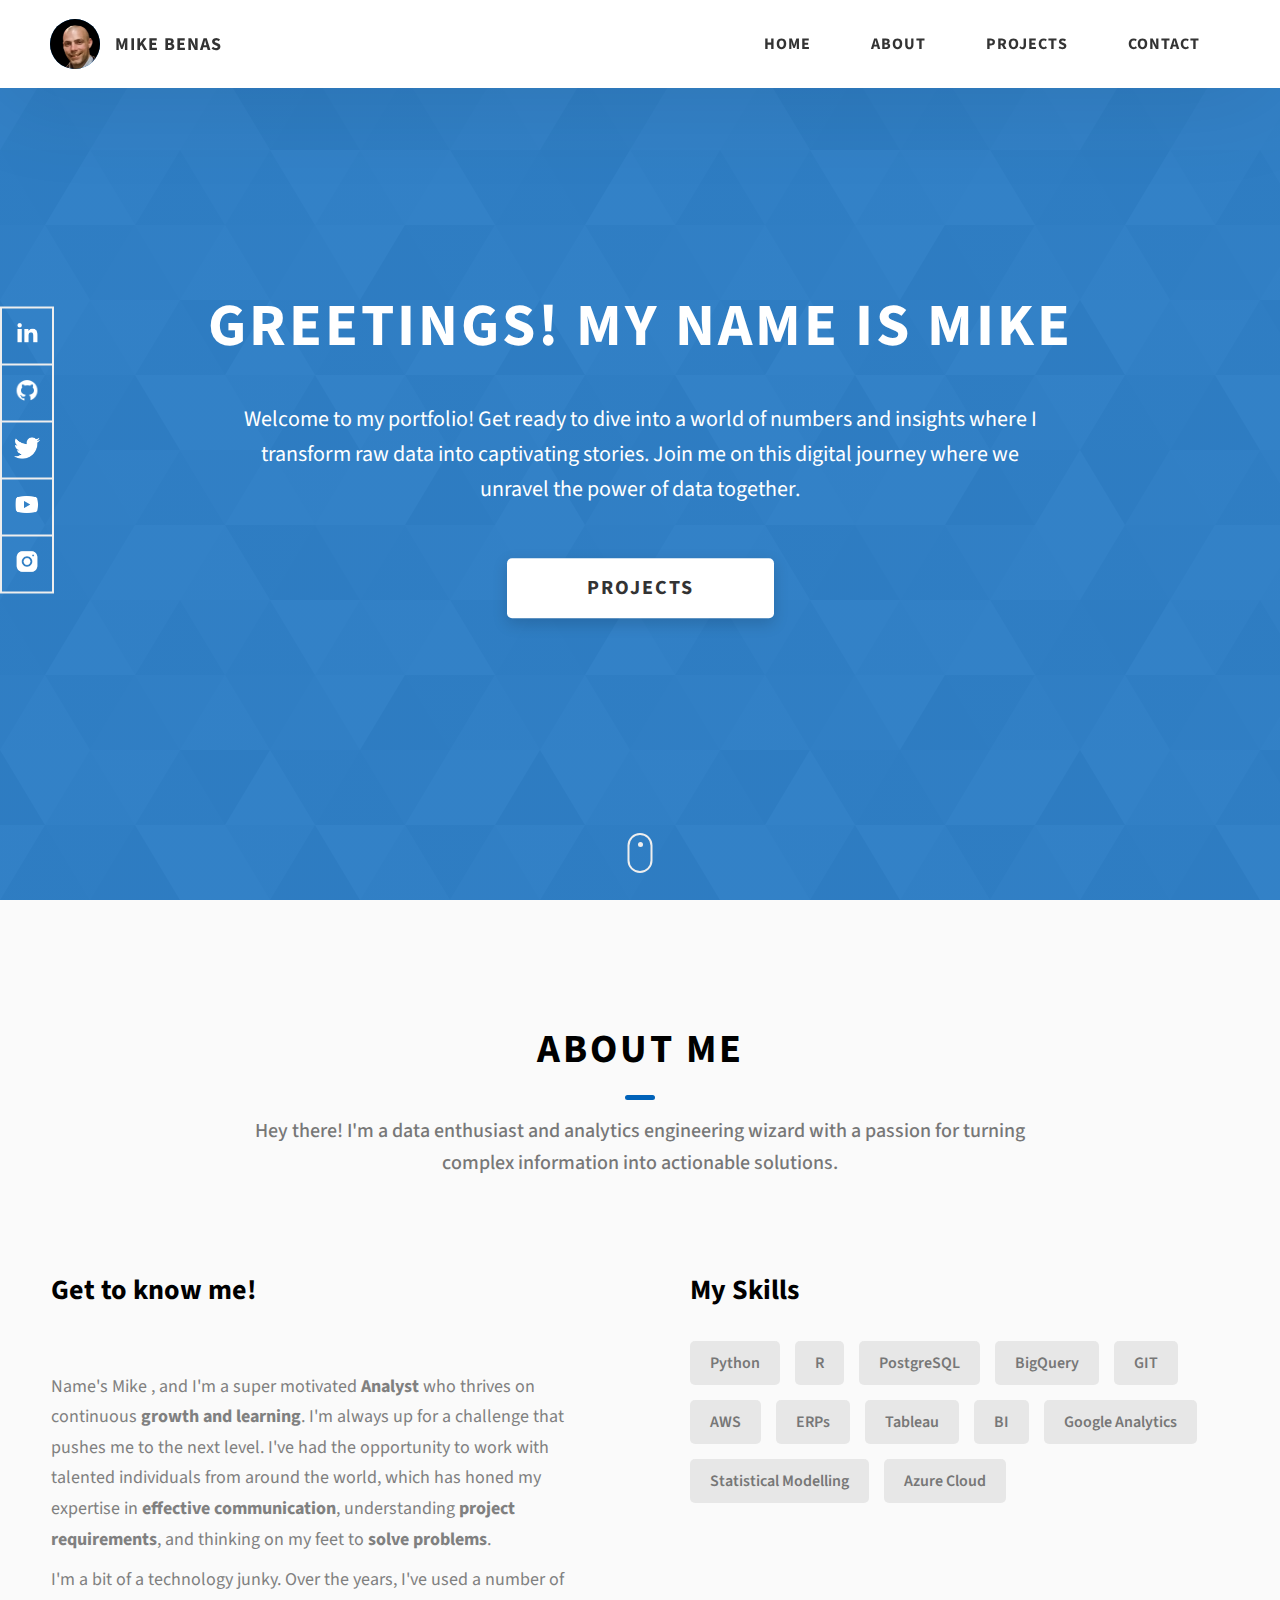
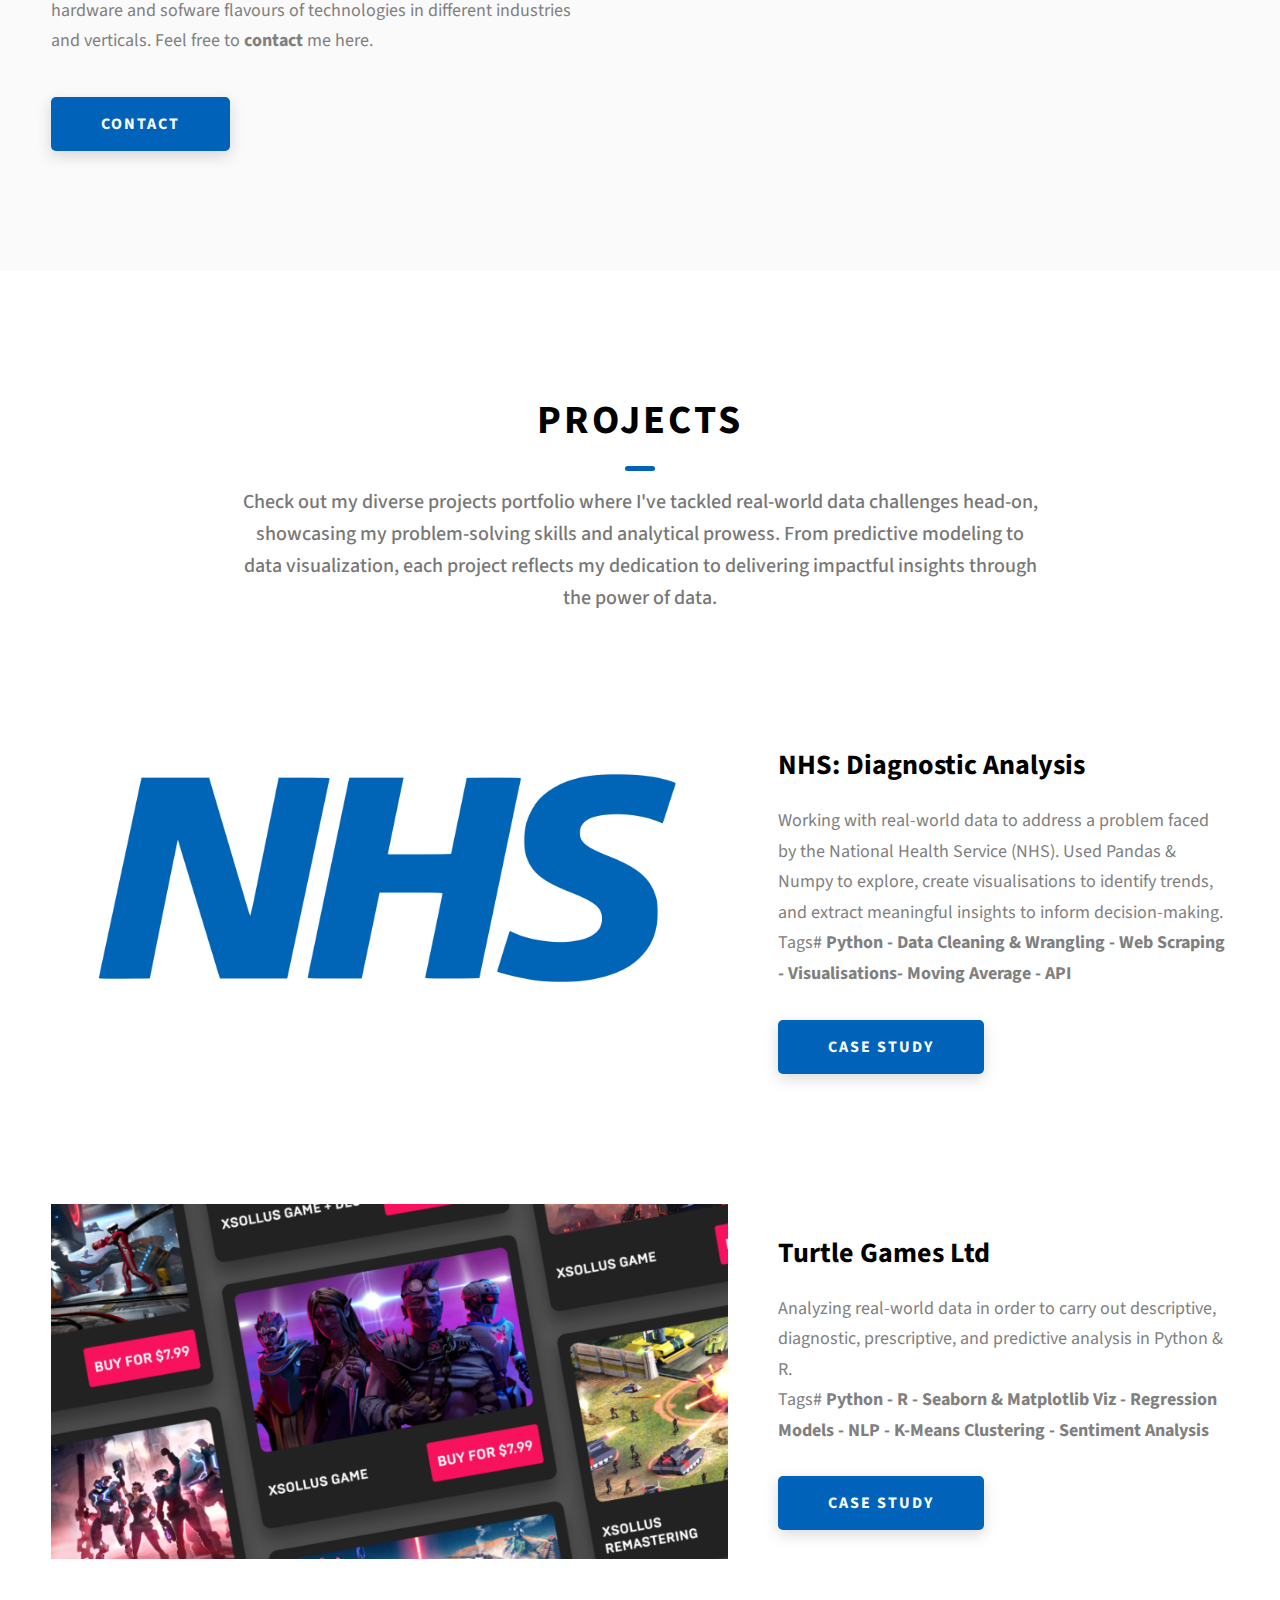
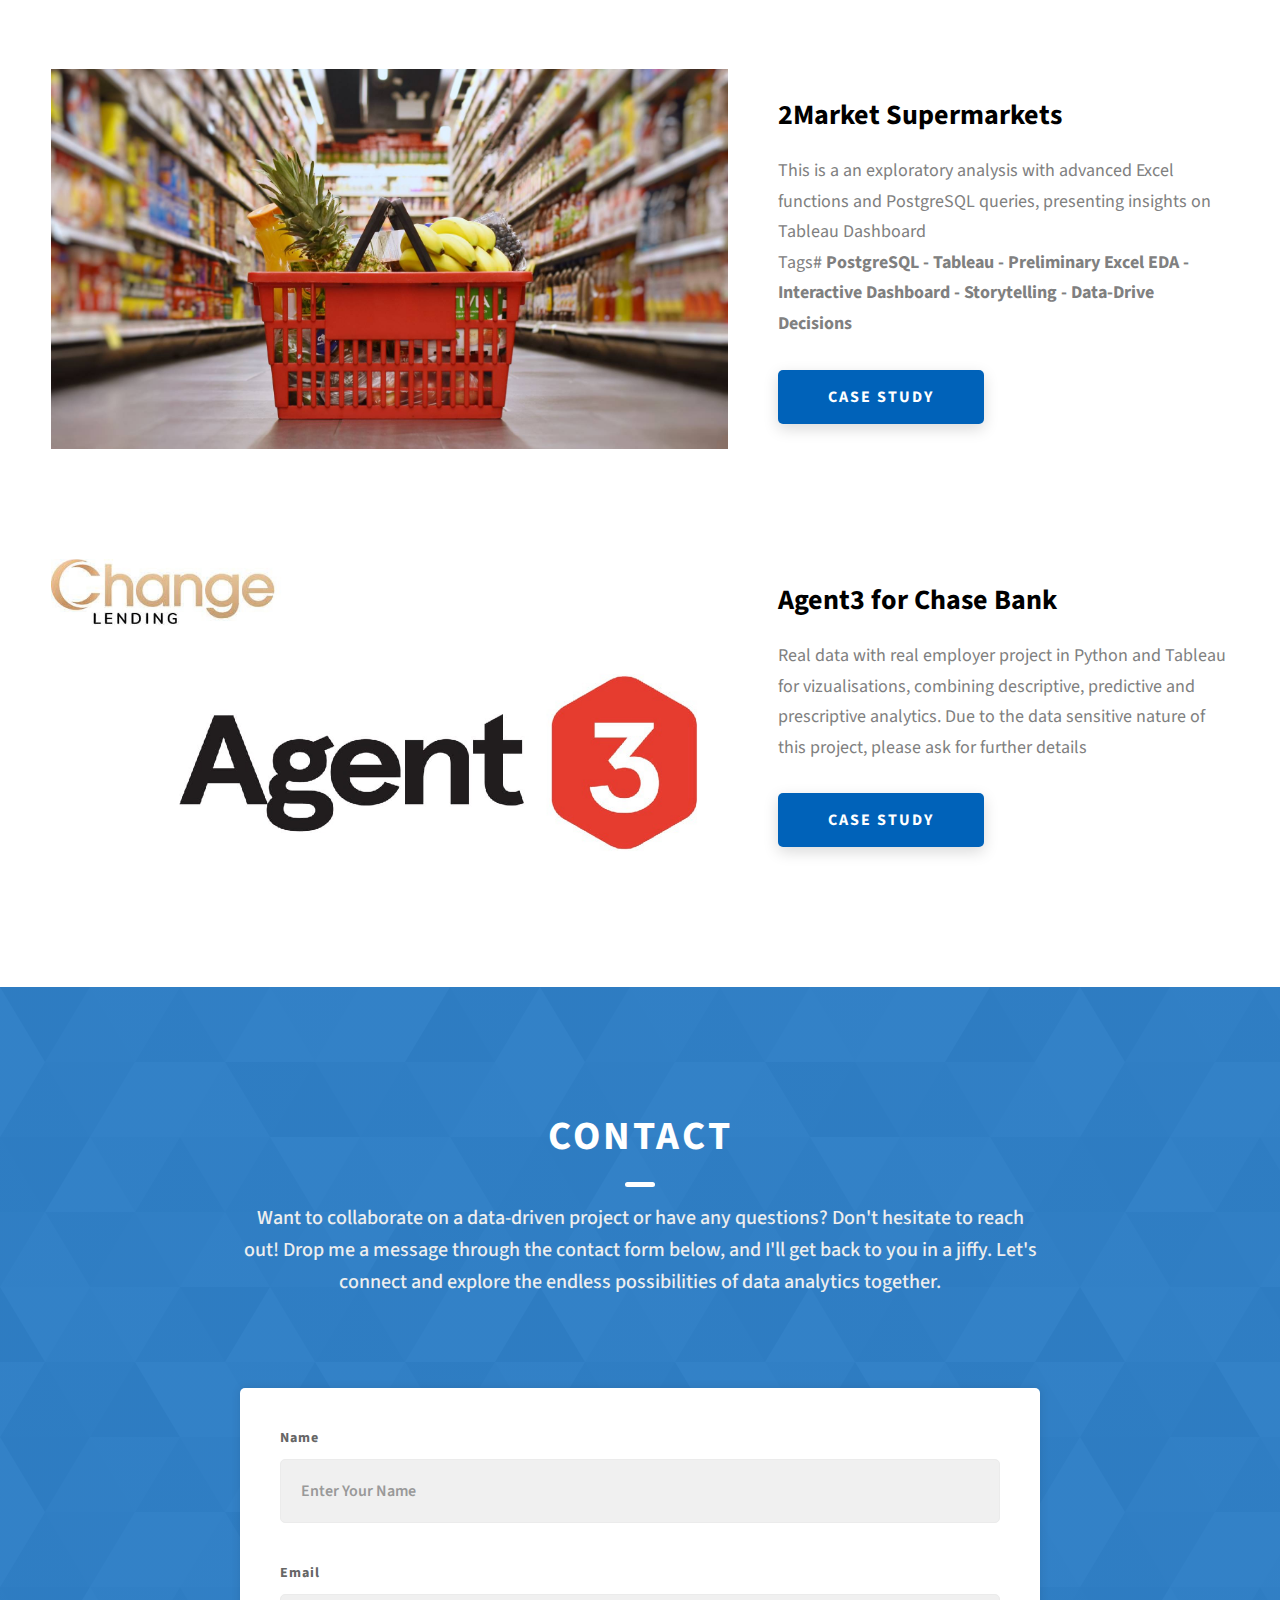
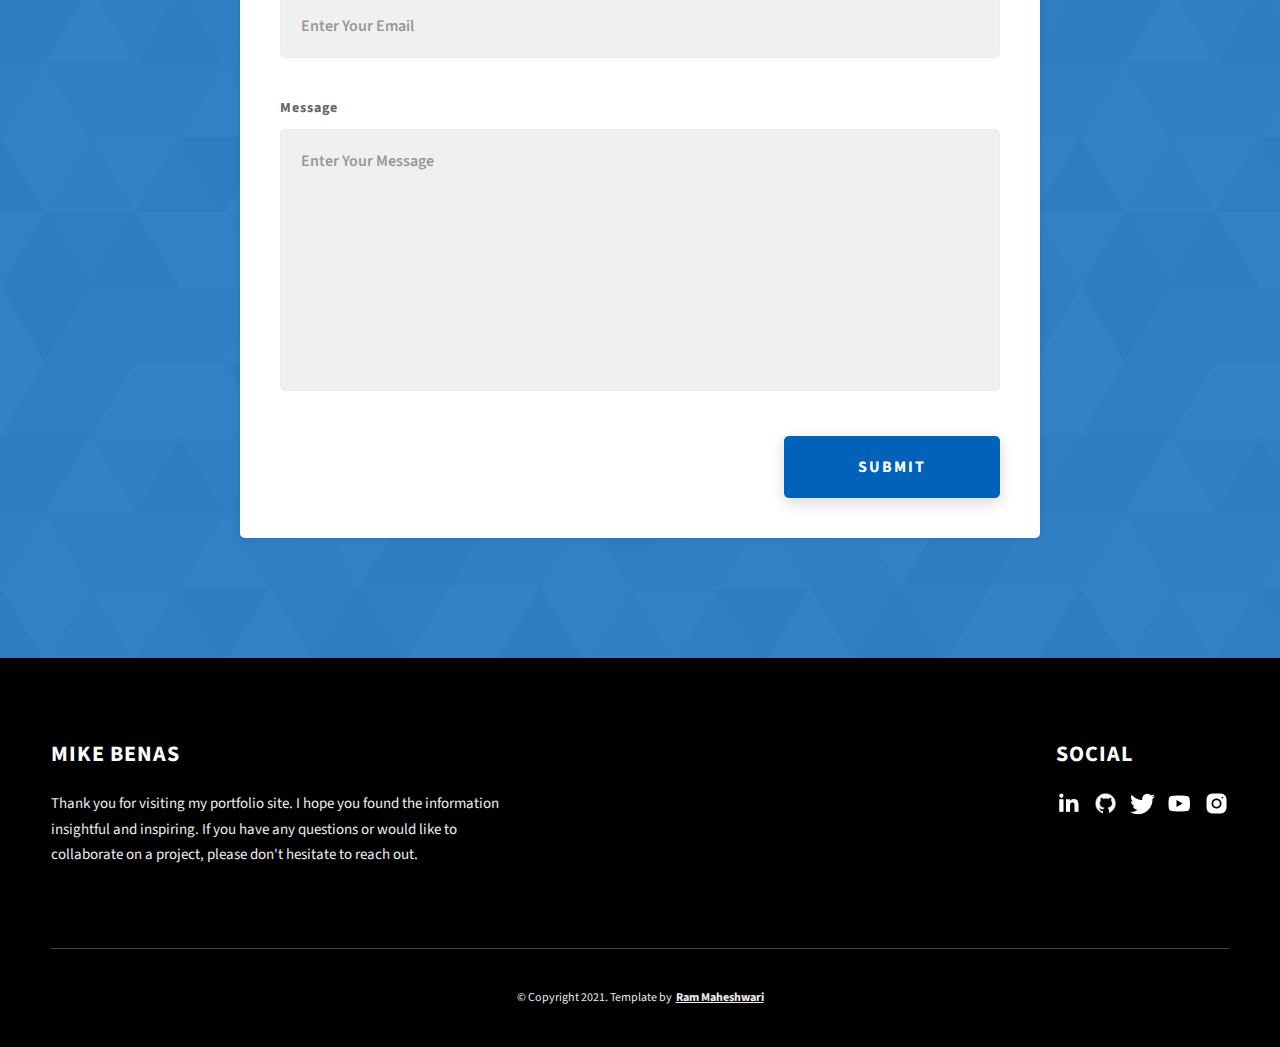
<file: index.html>
<!DOCTYPE html>
<html lang="en">
  <head>
<!-- Google tag (gtag.js) -->
<script async src="https://www.googletagmanager.com/gtag/js?id=G-ZZZ8RGSTKB"></script>
<script>
  window.dataLayer = window.dataLayer || [];
  function gtag(){dataLayer.push(arguments);}
  gtag('js', new Date());

  gtag('config', 'G-ZZZ8RGSTKB');
</script>
    <meta charset="UTF-8" />
    <meta name="viewport" content="width=device-width, initial-scale=1.0" />
    <meta http-equiv="X-UA-Compatible" content="ie=edge" />
    <title>Mike Benas Portfolio</title>
    <meta name="description" content="Portfolio Template for Developer" />

    <link rel="stylesheet" href="css/style.css" />

    <link rel="preconnect" href="https://fonts.googleapis.com" />
    <link rel="preconnect" href="https://fonts.gstatic.com" crossorigin />
    <link
      href="https://fonts.googleapis.com/css2?family=Source+Sans+Pro:wght@400;600;700;900&display=swap"
      rel="stylesheet"
    />
  </head>
  <body>
    <header class="header">
      <div class="header__content">
        <div class="header__logo-container">
          <div class="header__logo-img-cont">
            <img
              src="./assets/png/Mike1.png"
              alt="Ram Maheshwari Logo Image"
              class="header__logo-img"
            />
          </div>
          <span class="header__logo-sub">Mike Benas</span>
        </div>
        <div class="header__main">
          <ul class="header__links">
            <li class="header__link-wrapper">
              <a href="./index.html" class="header__link"> Home </a>
            </li>
            <li class="header__link-wrapper">
              <a href="./index.html#about" class="header__link">About </a>
            </li>
            <li class="header__link-wrapper">
              <a href="./index.html#projects" class="header__link">
                Projects
              </a>
            </li>
            <li class="header__link-wrapper">
              <a href="./index.html#contact" class="header__link"> Contact </a>
            </li>
          </ul>
          <div class="header__main-ham-menu-cont">
            <img
              src="./assets/svg/ham-menu.svg"
              alt="hamburger menu"
              class="header__main-ham-menu"
            />
            <img
              src="./assets/svg/ham-menu-close.svg"
              alt="hamburger menu close"
              class="header__main-ham-menu-close d-none"
            />
          </div>
        </div>
      </div>
      <div class="header__sm-menu">
        <div class="header__sm-menu-content">
          <ul class="header__sm-menu-links">
            <li class="header__sm-menu-link">
              <a href="./index.html"> Home </a>
            </li>

            <li class="header__sm-menu-link">
              <a href="./index.html#about"> About </a>
            </li>

            <li class="header__sm-menu-link">
              <a href="./index.html#projects"> Projects </a>
            </li>

            <li class="header__sm-menu-link">
              <a href="./index.html#contact"> Contact </a>
            </li>
          </ul>
        </div>
      </div>
    </header>
    <section class="home-hero">
      <div class="home-hero__content">
        <h1 class="heading-primary">Greetings! My name is Mike</h1>
        <div class="home-hero__info">
          <p class="text-primary">
            Welcome to my portfolio! Get ready to dive into a world of numbers 
            and insights where I transform raw data into captivating stories. 
            Join me on this digital journey where we unravel the power of data together.
<br>
          </p>
        </div>
        <div class="home-hero__cta">
          <a href="./#projects" class="btn btn--bg">Projects</a>
        </div>
      </div>
      <div class="home-hero__socials">
        <div class="home-hero__social">
          <a href="https://www.linkedin.com/in/mike-benas/" class="home-hero__social-icon-link">
            <img
              src="./assets/png/linkedin-ico.png"
              alt="icon"
              class="home-hero__social-icon"
            />
          </a>
        </div>
        <div class="home-hero__social">
          <a href="https://github.com/mikebenas" class="home-hero__social-icon-link">
            <img
              src="./assets/png/github-ico.png"
              alt="icon"
              class="home-hero__social-icon"
            />
          </a>
        </div>
        <div class="home-hero__social">
          <a href="#" class="home-hero__social-icon-link">
            <img
              src="./assets/png/twitter-ico.png"
              alt="icon"
              class="home-hero__social-icon"
            />
          </a>
        </div>
        <div class="home-hero__social">
          <a href="#" class="home-hero__social-icon-link">
            <img
              src="./assets/png/yt-ico.png"
              alt="icon"
              class="home-hero__social-icon"
            />
          </a>
        </div>
        <div class="home-hero__social">
          <a
            href="#"
            class="home-hero__social-icon-link home-hero__social-icon-link--bd-none"
          >
            <img
              src="./assets/png/insta-ico.png"
              alt="icon"
              class="home-hero__social-icon"
            />
          </a>
        </div>
      </div>
      <div class="home-hero__mouse-scroll-cont">
        <div class="mouse"></div>
      </div>
    </section>
    <section id="about" class="about sec-pad">
      <div class="main-container">
        <h2 class="heading heading-sec heading-sec__mb-med">
          <span class="heading-sec__main">About Me</span>
          <span class="heading-sec__sub">
            Hey there! I'm a data enthusiast and analytics engineering wizard with a passion for turning complex information into actionable solutions. 
          </span>
        </h2>
        <div class="about__content">
          <div class="about__content-main">
            <h3 class="about__content-title">Get to know me!</h3>
            <div class="about__content-details">
              <p class="about__content-details-para">
              <br>
              Name's Mike , and I'm a super motivated <strong>Analyst</strong> who thrives on continuous <strong>growth and learning</strong>. 
              I'm always up for a challenge that pushes me to the next level. I've had the opportunity to work with talented individuals from around the world, 
              which has honed my expertise in <strong>effective communication</strong>, understanding <strong>project requirements</strong>, and thinking on my feet to <strong>solve problems</strong>.
              </p>
              <p class="about__content-details-para">
                I'm a bit of a technology junky. Over the years, I've used
                a number of hardware and sofware flavours of technologies in different industries and
                verticals. Feel free to
                <strong>contact</strong> me here.
              </p>
            </div>
            <a href="./#contact" class="btn btn--med btn--theme dynamicBgClr"
              >Contact</a
            >
          </div>
          <div class="about__content-skills">
            <h3 class="about__content-title">My Skills</h3>
            <div class="skills">
              <div class="skills__skill">Python</div>
              <div class="skills__skill">R</div>
              <div class="skills__skill">PostgreSQL</div>
              <div class="skills__skill">BigQuery</div>
              <div class="skills__skill">GIT</div>
              <div class="skills__skill">AWS</div>
              <div class="skills__skill">ERPs</div>
              <div class="skills__skill">Tableau</div>
              <div class="skills__skill">BI</div>
              <div class="skills__skill">Google Analytics</div>
              <div class="skills__skill">Statistical Modelling</div>
              <div class="skills__skill">Azure Cloud</div>
            </div>
          </div>
        </div>
      </div>
    </section>
    <section id="projects" class="projects sec-pad">
      <div class="main-container">
        <h2 class="heading heading-sec heading-sec__mb-bg">
          <span class="heading-sec__main">Projects</span>
          <span class="heading-sec__sub">
            Check out my diverse projects portfolio where I've tackled real-world data challenges head-on, 
            showcasing my problem-solving skills and analytical prowess. 
            From predictive modeling to data visualization, each project reflects my dedication to delivering impactful insights through the power of data.
          </span>
        </h2>

        <div class="projects__content">
          <div class="projects__row">
            <div class="projects__row-img-cont">
              <img
                src="./assets/jpeg/nhs-logo.jpg"
                alt="Wordcloud"
                class="projects__row-img"
                loading="lazy"
              />
            </div>
            <div class="projects__row-content">
              <h3 class="projects__row-content-title">NHS: Diagnostic Analysis</h3>
              <p class="projects__row-content-desc">
                Working with real-world data to address a problem faced by the National Health Service (NHS). 
                Used Pandas & Numpy to explore, create visualisations to identify trends, 
                and extract meaningful insights to inform decision-making. <br>
                Tags# <strong>Python - Data Cleaning & Wrangling - Web Scraping - Visualisations- Moving Average - API</strong>
              </p>
              <a
                href="./project-1.html"
                class="btn btn--med btn--theme dynamicBgClr"
                target="_blank"
                >Case Study</a
              >
            </div>
          </div>
          <div class="projects__row">
            <div class="projects__row-img-cont">
              <img
                src="./assets/png/turtle1.png"
                alt="Wordcloud"
                class="projects__row-img"
                loading="lazy"
              />
            </div>
            <div class="projects__row-content">
              <h3 class="projects__row-content-title">Turtle Games Ltd</h3>
              <p class="projects__row-content-desc">
                Analyzing real-world data in order to carry out descriptive, diagnostic, prescriptive, and predictive analysis in Python & R. 
                <br>
                Tags# <strong>Python - R - Seaborn & Matplotlib Viz - Regression Models - NLP - K-Means Clustering - Sentiment Analysis</strong>
              </p>
              <a
                href="./project-2.html"
                class="btn btn--med btn--theme dynamicBgClr"
                target="_blank"
                >Case Study</a
              >
            </div>
          </div>
          <div class="projects__row">
            <div class="projects__row-img-cont">
              <img
                src="./assets/png/2market1.jpg"
                alt="Tableau"
                class="projects__row-img"
                loading="lazy"
              />
            </div>
            <div class="projects__row-content">
              <h3 class="projects__row-content-title">2Market Supermarkets</h3>
              <p class="projects__row-content-desc">
                This is a an exploratory analysis with advanced Excel functions and PostgreSQL queries, 
                presenting insights on Tableau Dashboard
                <br>
                Tags# <strong>PostgreSQL - Tableau - Preliminary Excel EDA - Interactive Dashboard - Storytelling - Data-Drive Decisions</strong>
              </p>
              <a
                href="./project-3.html"
                class="btn btn--med btn--theme dynamicBgClr"
                target="_blank"
                >Case Study</a
              >
            </div>
          </div>
          <div class="projects__row">
            <div class="projects__row-img-cont">
              <img
                src="./assets/jpeg/agent3.jpg"
                alt="logo"
                class="projects__row-img"
                loading="lazy"
              />
            </div>
            <div class="projects__row-content">
              <h3 class="projects__row-content-title">Agent3 for Chase Bank</h3>
              <p class="projects__row-content-desc">
                Real data with real employer project in Python and Tableau for vizualisations, 
                combining descriptive, predictive and prescriptive analytics. 
                Due to the data sensitive nature of this project, please ask for further details
              </p>
              <a
                href="#"
                class="btn btn--med btn--theme dynamicBgClr"
                target="_blank"
                >Case Study</a
              >
            </div>
          </div>
        </div>
      </div>
    </section>
    <section id="contact" class="contact sec-pad dynamicBg">
      <div class="main-container">
        <h2 class="heading heading-sec heading-sec__mb-med">
          <span class="heading-sec__main heading-sec__main--lt">Contact</span>
          <span class="heading-sec__sub heading-sec__sub--lt">
            Want to collaborate on a data-driven project or have any questions? 
            Don't hesitate to reach out! Drop me a message through the contact form below, and I'll get back to you in a jiffy. 
            Let's connect and explore the endless possibilities of data analytics together.
          </span>
        </h2>
        <div class="contact__form-container">
          <form action="https://formspree.io/f/meqwwqkg"
          method="POST">
            <div class="contact__form-field">
              <label class="contact__form-label" for="name">Name</label>
              <input
                required
                placeholder="Enter Your Name"
                type="text"
                class="contact__form-input"
                name="name"
                id="name"
              />
            </div>
            <div class="contact__form-field">
              <label class="contact__form-label" for="email">Email</label>
              <input
                required
                placeholder="Enter Your Email"
                type="text"
                class="contact__form-input"
                name="email"
                id="email"
              />
            </div>
            <div class="contact__form-field">
              <label class="contact__form-label" for="message">Message</label>
              <textarea
                required
                cols="30"
                rows="10"
                class="contact__form-input"
                placeholder="Enter Your Message"
                name="message"
                id="message"
              ></textarea>
            </div>
            <button type="submit" class="btn btn--theme contact__btn">
              Submit
            </button>
          </form>
        </div>
      </div>
    </section>
    <footer class="main-footer">
      <div class="main-container">
        <div class="main-footer__upper">
          <div class="main-footer__row main-footer__row-1">
            <h2 class="heading heading-sm main-footer__heading-sm">
              <span>Social</span>
            </h2>
            <div class="main-footer__social-cont">
              <a target="_blank" rel="noreferrer" href="https://www.linkedin.com/in/mike-benas/">
                <img
                  class="main-footer__icon"
                  src="./assets/png/linkedin-ico.png"
                  alt="icon"
                />
              </a>
              <a target="_blank" rel="noreferrer" href="https://github.com/mikebenas">
                <img
                  class="main-footer__icon"
                  src="./assets/png/github-ico.png"
                  alt="icon"
                />
              </a>
              <a target="_blank" rel="noreferrer" href="#">
                <img
                  class="main-footer__icon"
                  src="./assets/png/twitter-ico.png"
                  alt="icon"
                />
              </a>
              <a target="_blank" rel="noreferrer" href="#">
                <img
                  class="main-footer__icon"
                  src="./assets/png/yt-ico.png"
                  alt="icon"
                />
              </a>
              <a target="_blank" rel="noreferrer" href="#">
                <img
                  class="main-footer__icon main-footer__icon--mr-none"
                  src="./assets/png/insta-ico.png"
                  alt="icon"
                />
              </a>
            </div>
          </div>
          <div class="main-footer__row main-footer__row-2">
            <h4 class="heading heading-sm text-lt">Mike Benas</h4>
            <p class="main-footer__short-desc">            
            Thank you for visiting my portfolio site. I hope you found the information insightful and inspiring. 
            If you have any questions or would like to collaborate on a project, please don't hesitate to reach out.
            </p>
          </div>
        </div>

        <!-- If you give me some credit or shoutout here by linking to my website, then it will be a big thing for me and will help me a lot :) -->
        <div class="main-footer__lower">
          &copy; Copyright 2021. Template by
          <a rel="noreferrer" target="_blank" href="https://rammaheshwari.com"
            >Ram Maheshwari</a
          >
        </div>
      </div>
    </footer>

    <script src="./index.js"></script>
  </body>
</html>
</file>
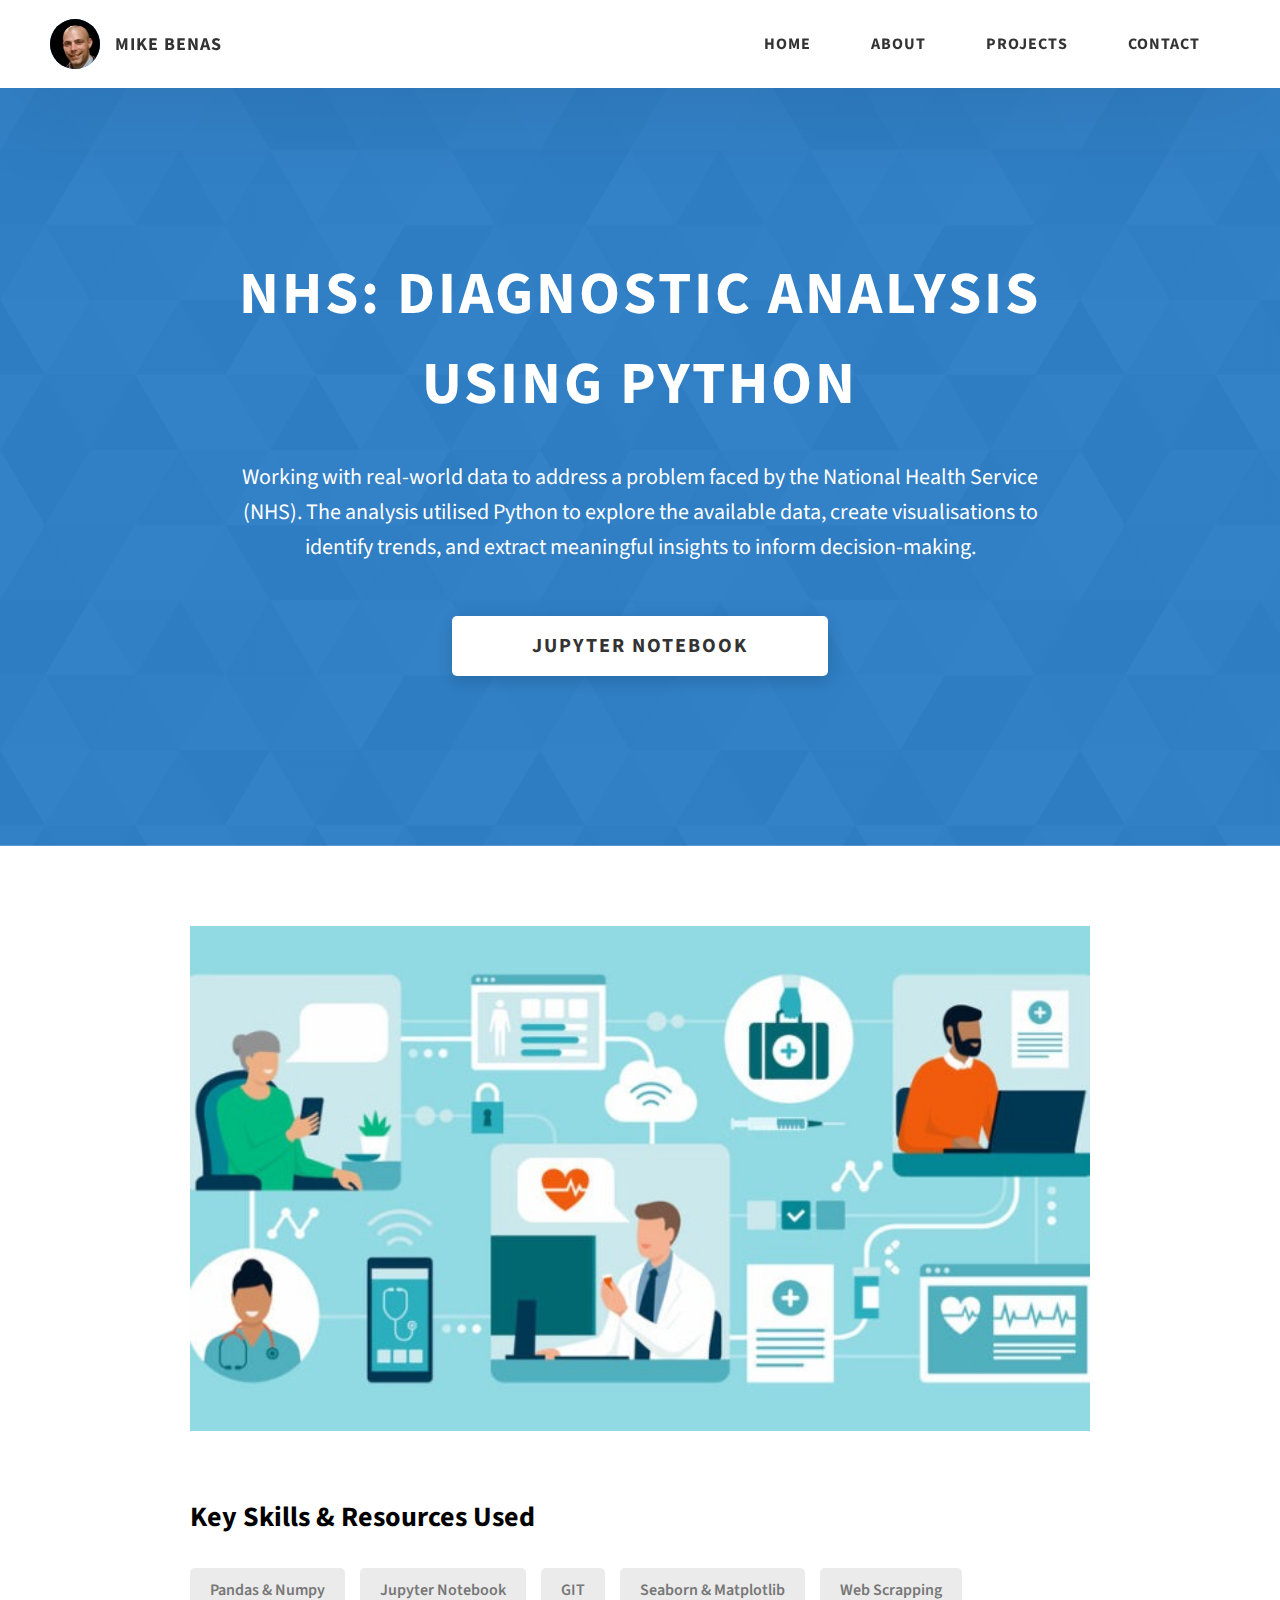
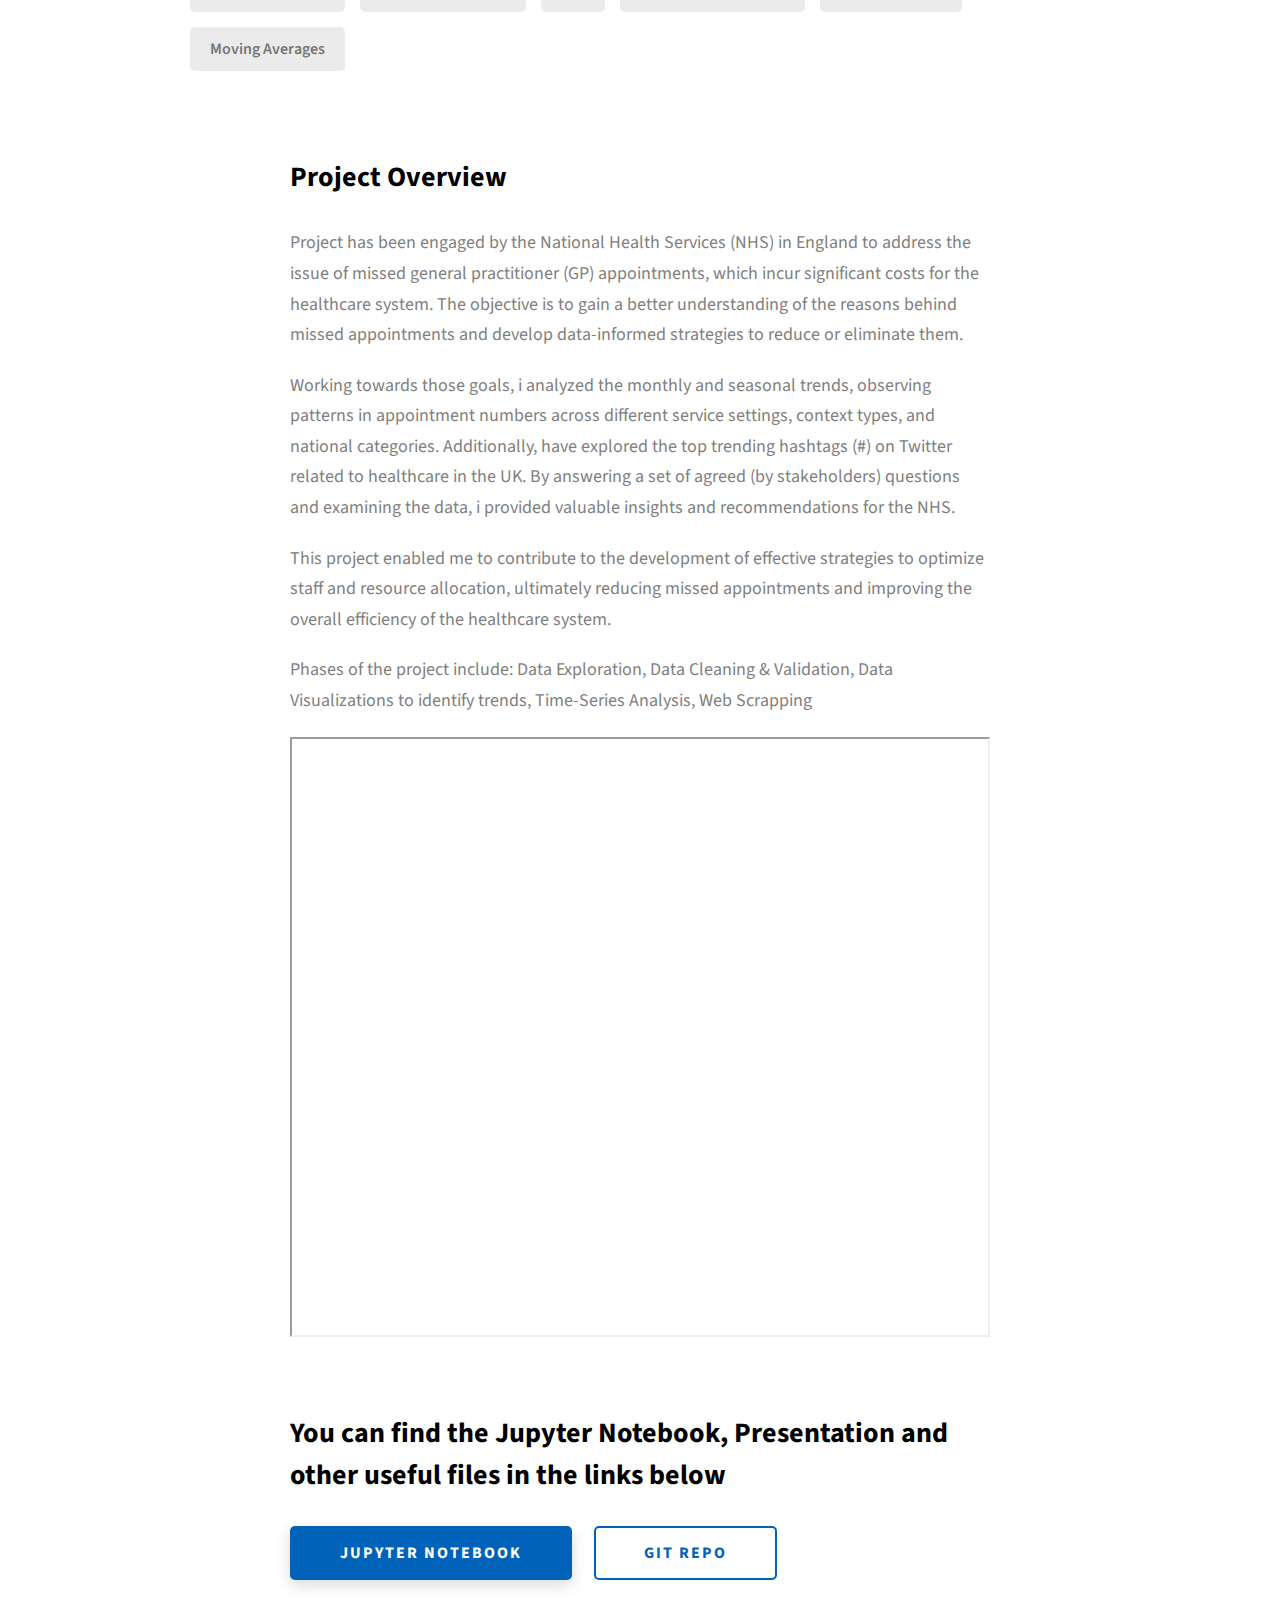
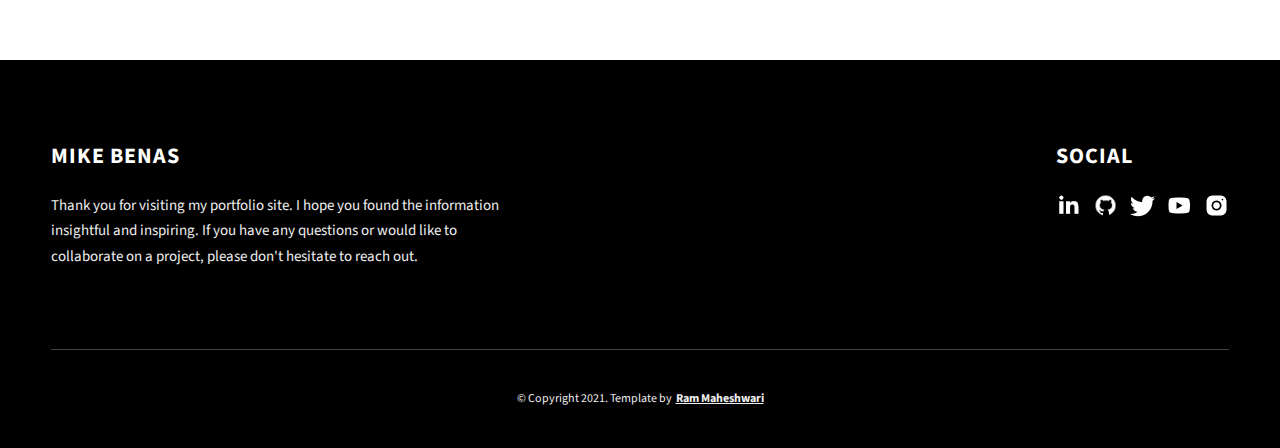
<file: project-1.html>
<!DOCTYPE html>
<html lang="en">
  <head>
    <!-- Google tag (gtag.js) -->
<script async src="https://www.googletagmanager.com/gtag/js?id=G-ZZZ8RGSTKB"></script>
<script>
  window.dataLayer = window.dataLayer || [];
  function gtag(){dataLayer.push(arguments);}
  gtag('js', new Date());

  gtag('config', 'G-ZZZ8RGSTKB');
</script>
    <meta charset="UTF-8" />
    <meta name="viewport" content="width=device-width, initial-scale=1.0" />
    <meta http-equiv="X-UA-Compatible" content="ie=edge" />
    <title>Case Study of NHS Project</title>
    <meta name="description" content="Case study page of Project" />

    <link rel="stylesheet" href="css/style.css" />

    <link rel="preconnect" href="https://fonts.googleapis.com" />
    <link rel="preconnect" href="https://fonts.gstatic.com" crossorigin />
    <link
      href="https://fonts.googleapis.com/css2?family=Source+Sans+Pro:wght@400;600;700;900&display=swap"
      rel="stylesheet"
    />
  </head>
  <body>
    <header class="header">
      <div class="header__content">
        <div class="header__logo-container">
          <div class="header__logo-img-cont">
            <img
              src="./assets/png/Mike1.png"
              alt="Logo Image"
              class="header__logo-img"
            />
          </div>
          <span class="header__logo-sub">Mike Benas</span>
        </div>
        <div class="header__main">
          <ul class="header__links">
            <li class="header__link-wrapper">
              <a href="./index.html" class="header__link"> Home </a>
            </li>
            <li class="header__link-wrapper">
              <a href="./index.html#about" class="header__link">About </a>
            </li>
            <li class="header__link-wrapper">
              <a href="./index.html#projects" class="header__link">
                Projects
              </a>
            </li>
            <li class="header__link-wrapper">
              <a href="./index.html#contact" class="header__link"> Contact </a>
            </li>
          </ul>
          <div class="header__main-ham-menu-cont">
            <img
              src="./assets/svg/ham-menu.svg"
              alt="hamburger menu"
              class="header__main-ham-menu"
            />
            <img
              src="./assets/svg/ham-menu-close.svg"
              alt="hamburger menu close"
              class="header__main-ham-menu-close d-none"
            />
          </div>
        </div>
      </div>
      <div class="header__sm-menu">
        <div class="header__sm-menu-content">
          <ul class="header__sm-menu-links">
            <li class="header__sm-menu-link">
              <a href="./index.html"> Home </a>
            </li>

            <li class="header__sm-menu-link">
              <a href="./index.html#about"> About </a>
            </li>

            <li class="header__sm-menu-link">
              <a href="./index.html#projects"> Projects </a>
            </li>

            <li class="header__sm-menu-link">
              <a href="./index.html#contact"> Contact </a>
            </li>
          </ul>
        </div>
      </div>
    </header>
    <section class="project-cs-hero">
      <div class="project-cs-hero__content">
        <h1 class="heading-primary">NHS: Diagnostic Analysis using Python</h1>
        <div class="project-cs-hero__info">
          <p class="text-primary">
            Working with real-world data to address a problem faced by the National Health Service (NHS). 
            The analysis utilised Python to explore the available data, 
            create visualisations to identify trends, and extract meaningful insights to inform decision-making.
          </p>
        </div>
        <div class="project-cs-hero__cta">
          <a href="https://github.com/mikebenas/LSE_DA_NHS_analysis/blob/main/Benas_Mike_DA201_Assignment_Notebook.ipynb" class="btn btn--bg" target="_blank">Jupyter Notebook</a>
        </div>
      </div>
    </section>
    <section class="project-details">
      <div class="main-container">
        <div class="project-details__content">
          <div class="project-details__showcase-img-cont">
            <img
              src="./assets/jpeg/nhs_digi.jpg"
              alt="Project Image"
              class="project-details__showcase-img"
            />
          </div>
          <div class="project-details__tools-used">
            <h3 class="project-details__content-title">Key Skills & Resources Used</h3>
            <div class="skills">
              <div class="skills__skill">Pandas & Numpy</div>
              <div class="skills__skill">Jupyter Notebook</div>
              <div class="skills__skill">GIT</div>
              <div class="skills__skill">Seaborn & Matplotlib</div>
              <div class="skills__skill">Web Scrapping</div>
              <div class="skills__skill">Moving Averages</div>
            </div>
          </div>
          <div class="project-details__content-main">
            <div class="project-details__desc">
              <h3 class="project-details__content-title">Project Overview</h3>
              <p class="project-details__desc-para">
                Project has been engaged by the National Health Services (NHS) in England to address the issue of missed general practitioner (GP) appointments,
                which incur significant costs for the healthcare system. The objective is to gain a better understanding of the reasons behind missed appointments 
                and develop data-informed strategies to reduce or eliminate them.
                </p> 
                <p class="project-details__desc-para">
                Working towards those goals, i analyzed the monthly and seasonal trends, observing patterns in appointment numbers across different service settings, 
                context types, and national categories. Additionally, have explored the top trending hashtags (#) on Twitter related to healthcare in the UK.
                By answering a set of agreed (by stakeholders) questions and examining the data, i provided valuable insights and recommendations for the NHS. 
              </p>
              <p class="project-details__desc-para">
              This project enabled me to contribute to the development of effective strategies to optimize staff and resource allocation, 
              ultimately reducing missed appointments and improving the overall efficiency of the healthcare system.
              </p>
              <p class="project-details__desc-para">
                Phases of the project include: Data Exploration, Data Cleaning & Validation, 
                Data Visualizations to identify trends, Time-Series Analysis, Web Scrapping
              </p>
              <iframe src="./assets/pdf/NHS.pdf" width="100%" height="600px"></iframe>
            </div>
       
            <div class="project-details__links">
              <h3 class="project-details__content-title">You can find the Jupyter Notebook, Presentation and other useful files in the links below</h3>
              <a
                href="https://github.com/mikebenas/LSE_DA_NHS_analysis/blob/main/Benas_Mike_DA201_Assignment_Notebook.ipynb"
                class="btn btn--med btn--theme project-details__links-btn"
                target="_blank"
                >Jupyter Notebook</a
              >
              <a
                href="https://github.com/mikebenas/LSE_DA_NHS_analysis"
                class="btn btn--med btn--theme-inv project-details__links-btn"
                target="_blank"
                >GIT Repo</a
              >
            </div>
          </div>
        </div>
      </div>
    </section>
    <footer class="main-footer">
      <div class="main-container">
        <div class="main-footer__upper">
          <div class="main-footer__row main-footer__row-1">
            <h2 class="heading heading-sm main-footer__heading-sm">
              <span>Social</span>
            </h2>
            <div class="main-footer__social-cont">
              <a target="_blank" rel="noreferrer" href="https://www.linkedin.com/in/mike-benas/">
                <img
                  class="main-footer__icon"
                  src="./assets/png/linkedin-ico.png"
                  alt="icon"
                />
              </a>
              <a target="_blank" rel="noreferrer" href="https://github.com/mikebenas">
                <img
                  class="main-footer__icon"
                  src="./assets/png/github-ico.png"
                  alt="icon"
                />
              </a>
              <a target="_blank" rel="noreferrer" href="#">
                <img
                  class="main-footer__icon"
                  src="./assets/png/twitter-ico.png"
                  alt="icon"
                />
              </a>
              <a target="_blank" rel="noreferrer" href="#">
                <img
                  class="main-footer__icon"
                  src="./assets/png/yt-ico.png"
                  alt="icon"
                />
              </a>
              <a target="_blank" rel="noreferrer" href="#">
                <img
                  class="main-footer__icon main-footer__icon--mr-none"
                  src="./assets/png/insta-ico.png"
                  alt="icon"
                />
              </a>
            </div>
          </div>
          <div class="main-footer__row main-footer__row-2">
            <h4 class="heading heading-sm text-lt">Mike Benas</h4>
            <p class="main-footer__short-desc">
              Thank you for visiting my portfolio site. I hope you found the information insightful and inspiring. 
            If you have any questions or would like to collaborate on a project, please don't hesitate to reach out.
            </p>
          </div>
        </div>

        <div class="main-footer__lower">
          &copy; Copyright 2021. Template by
          <a rel="noreferrer" target="_blank" href="https://rammaheshwari.com"
            >Ram Maheshwari</a
          >
        </div>
      </div>
    </footer>
    <script src="./index.js"></script>
  </body>
</html>
</file>
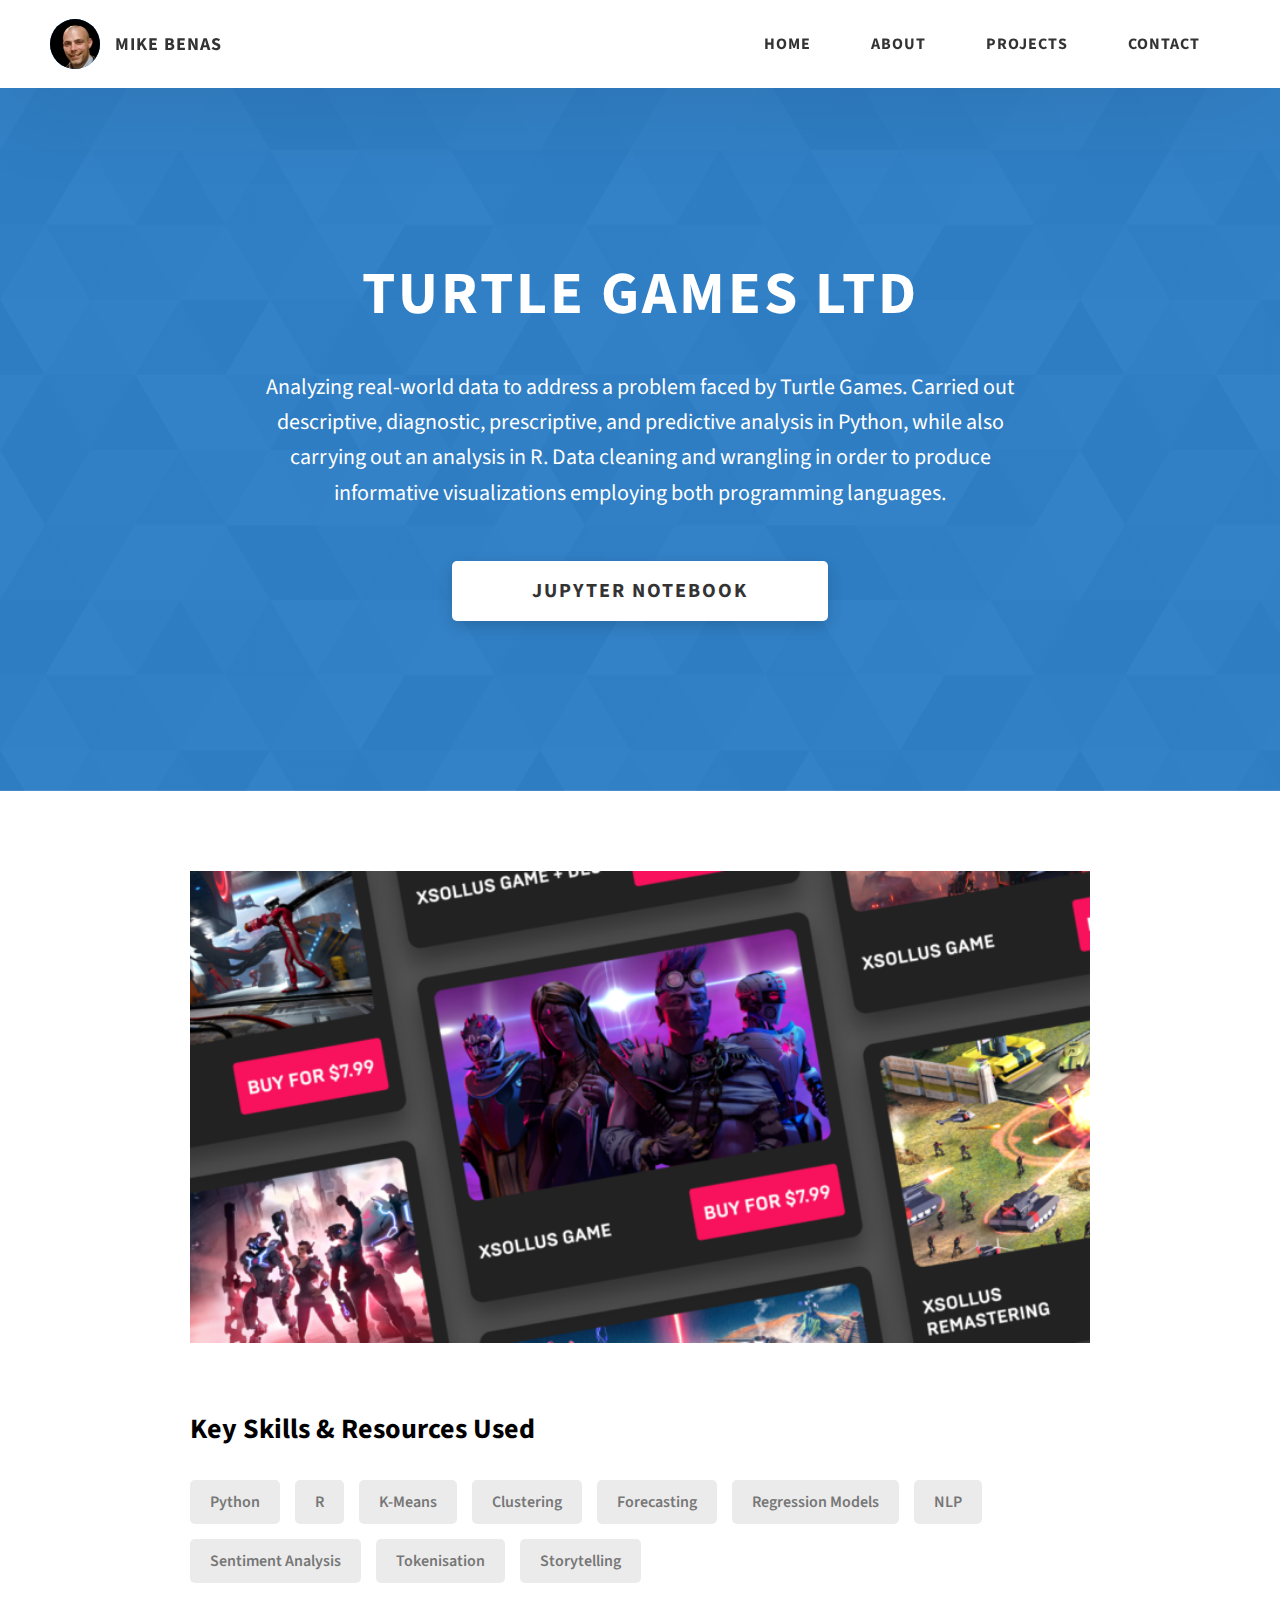
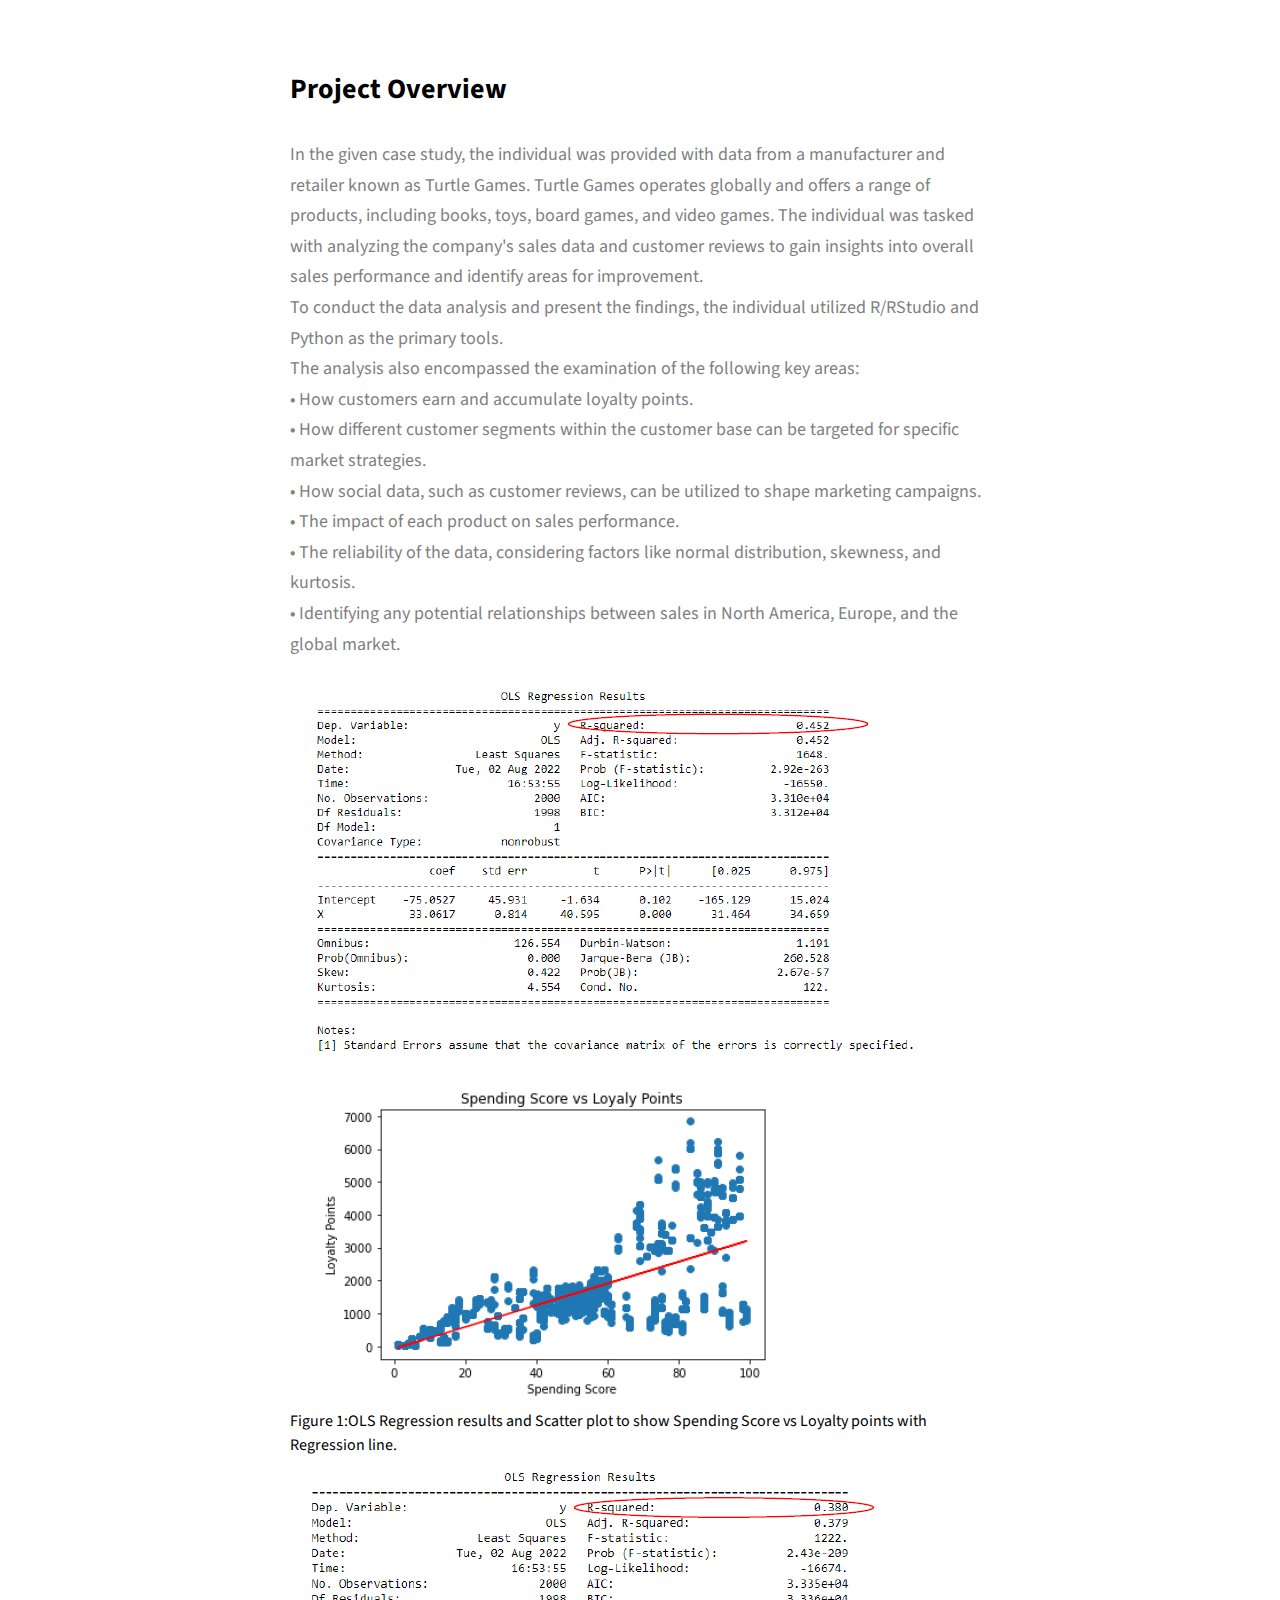
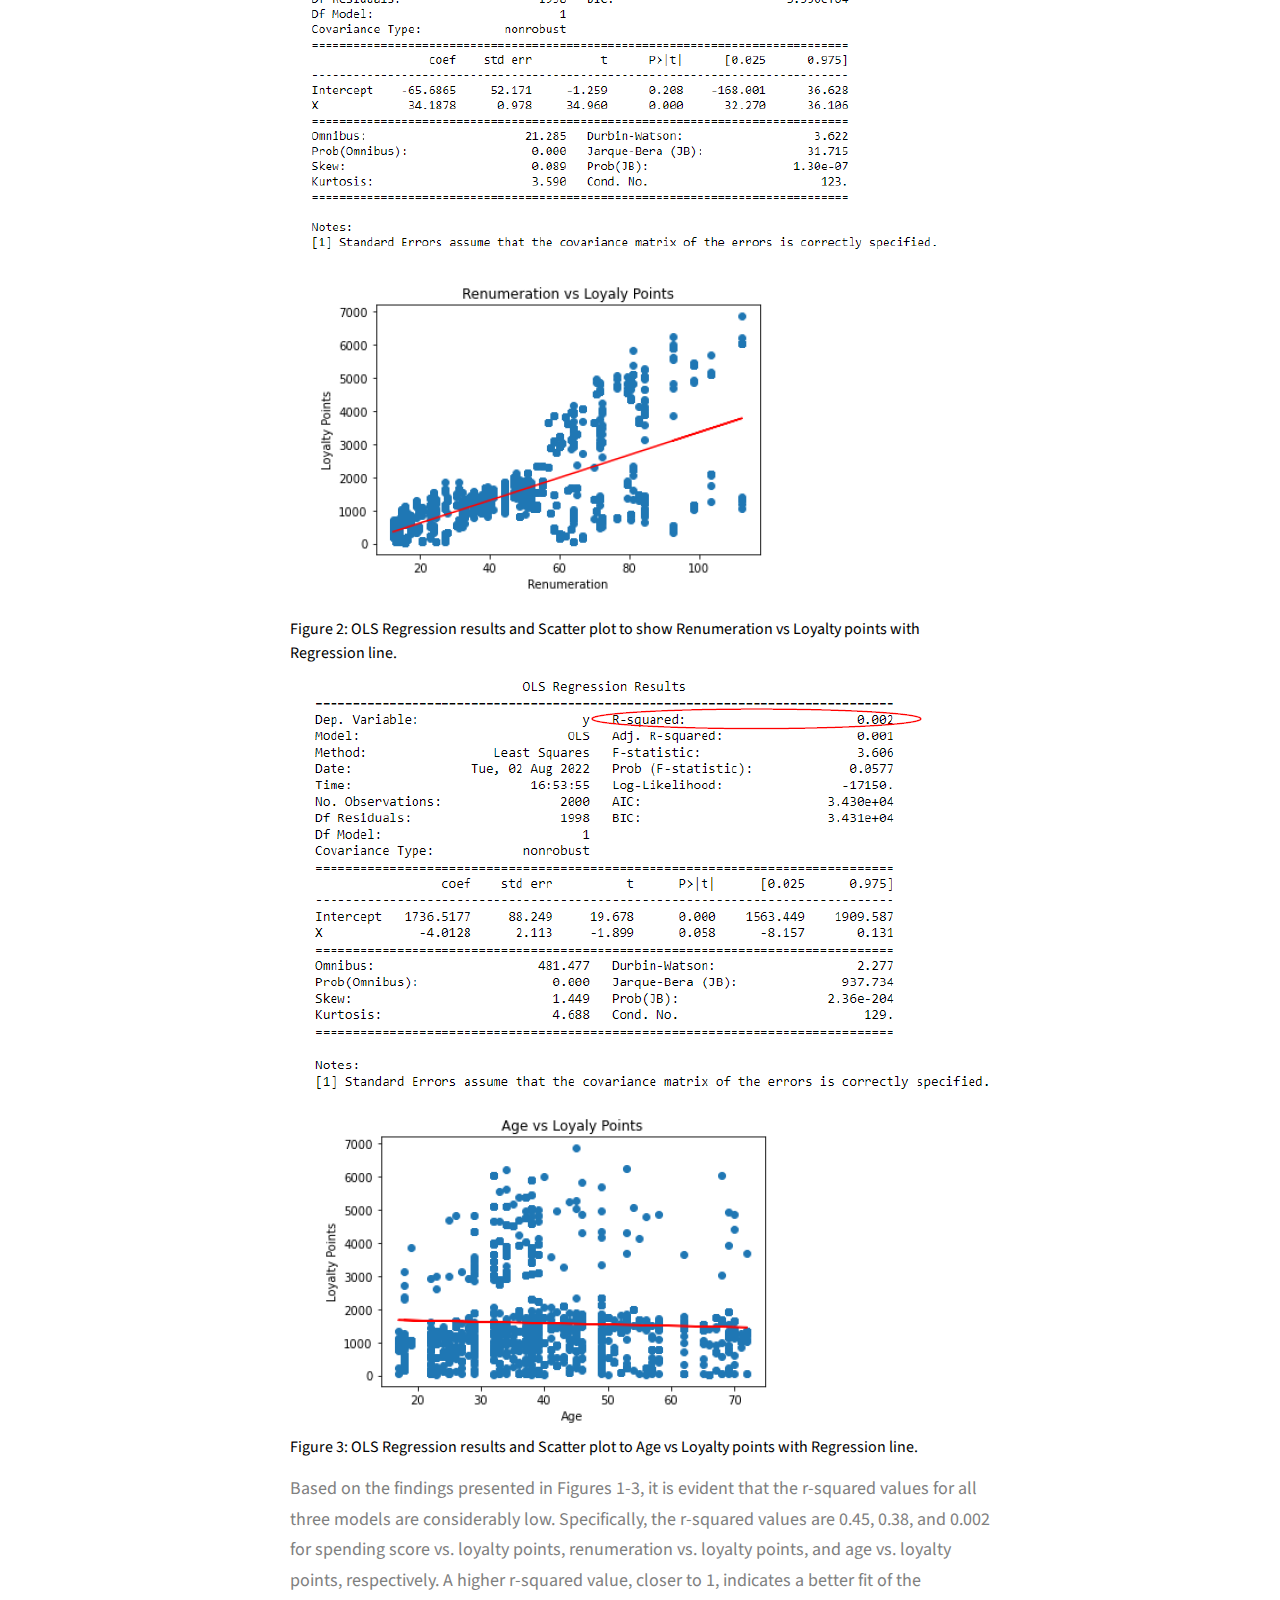
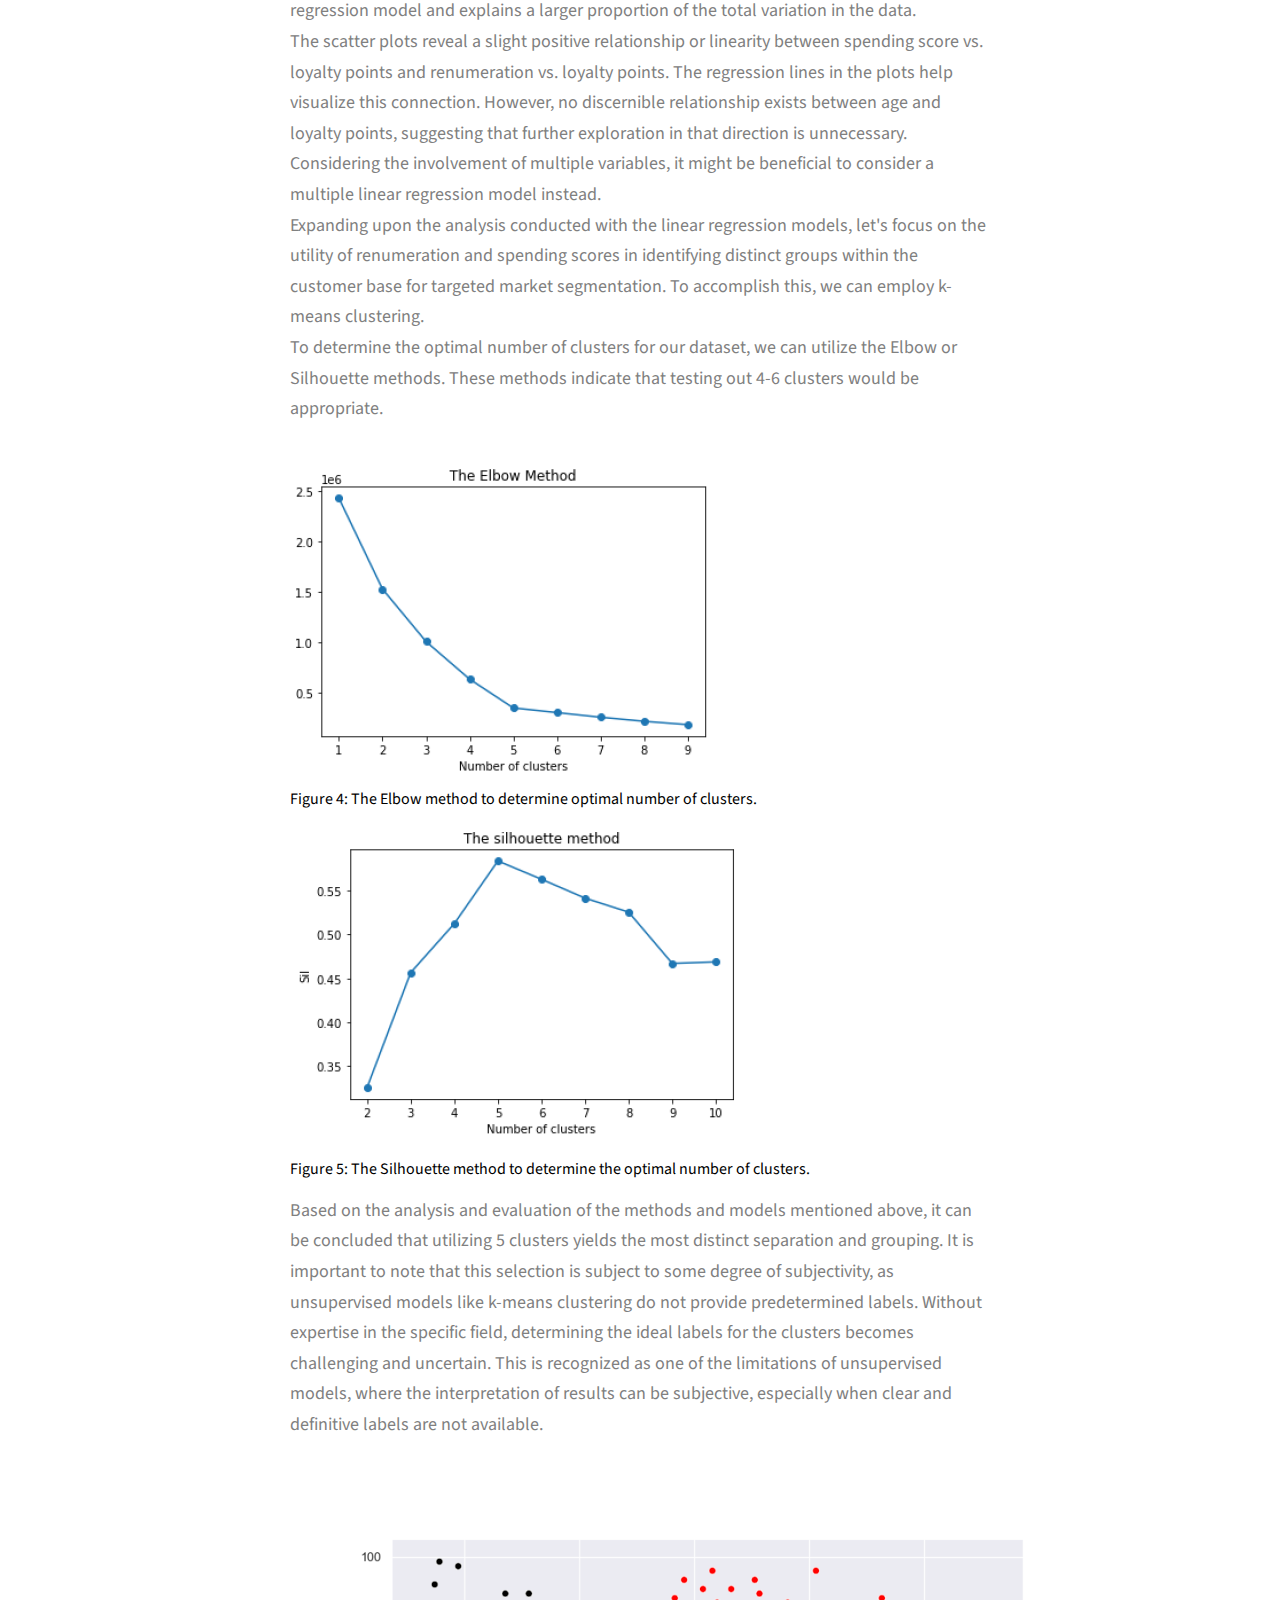
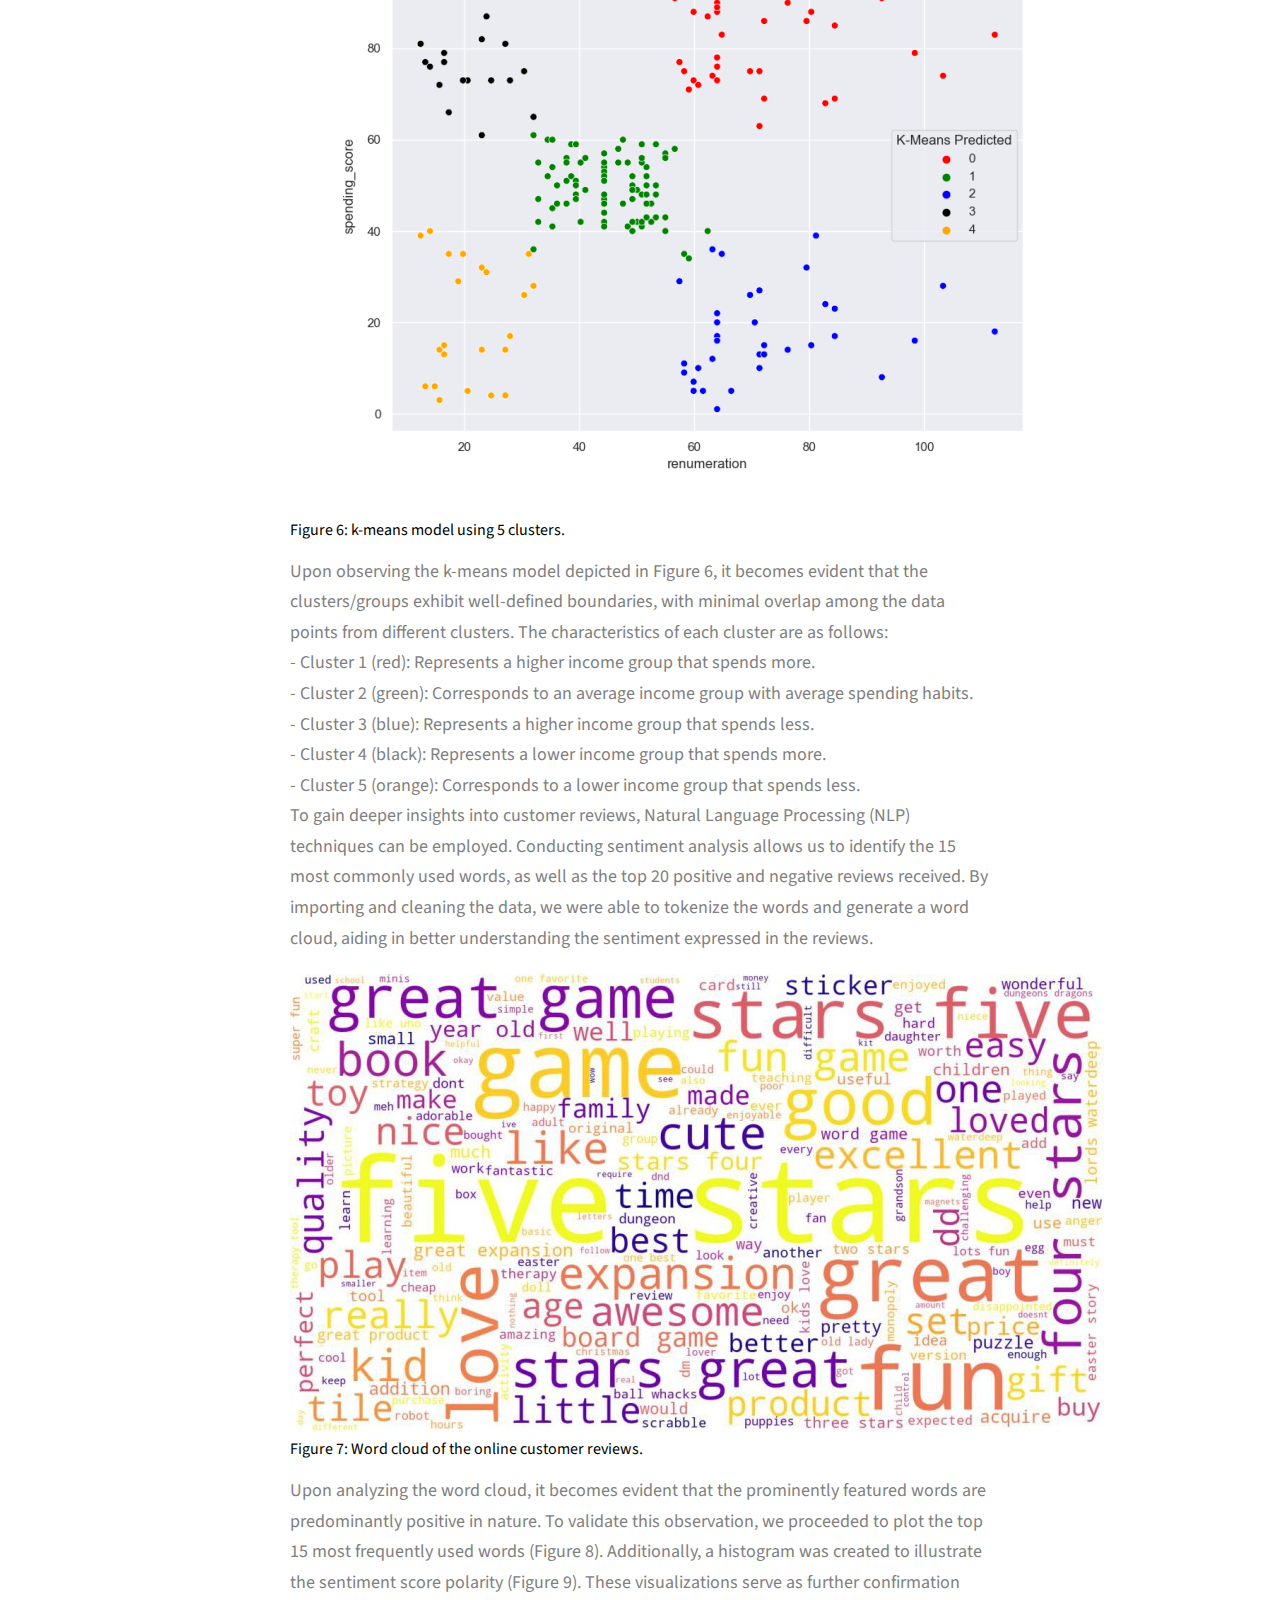
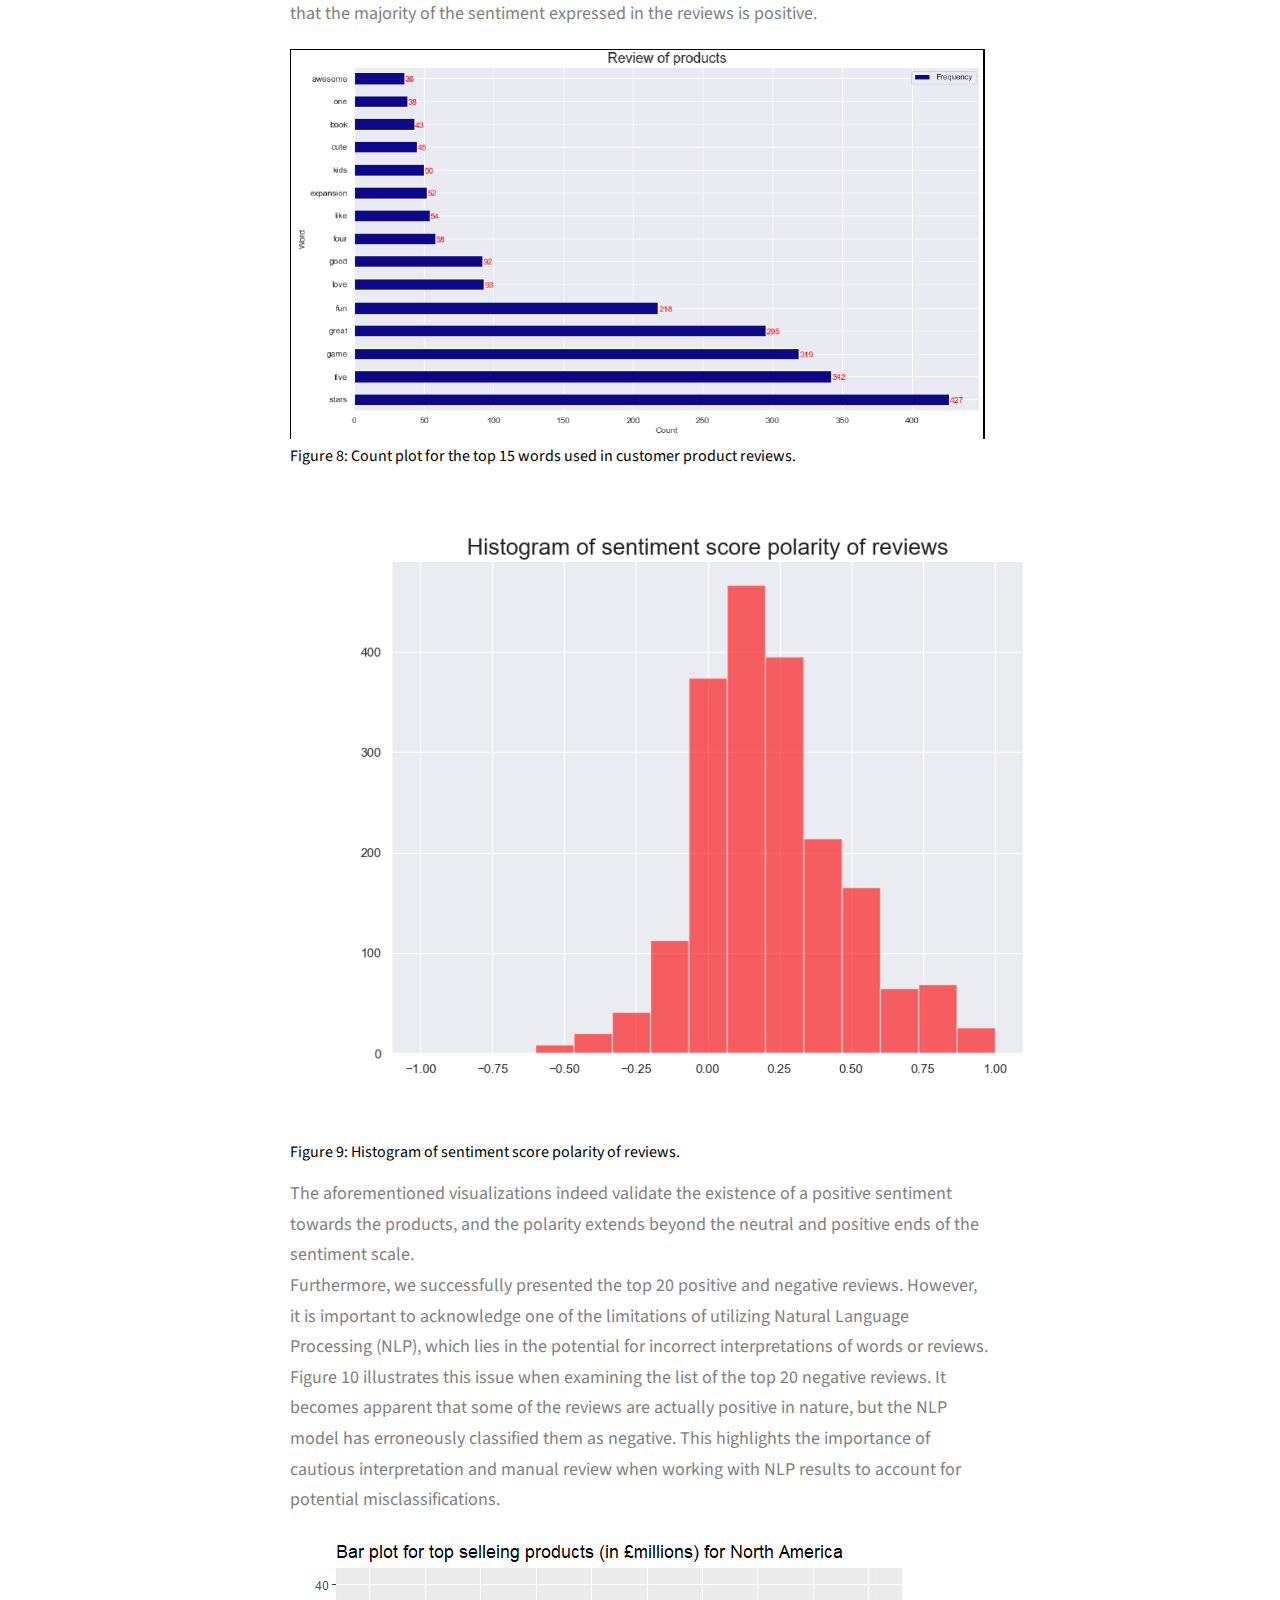
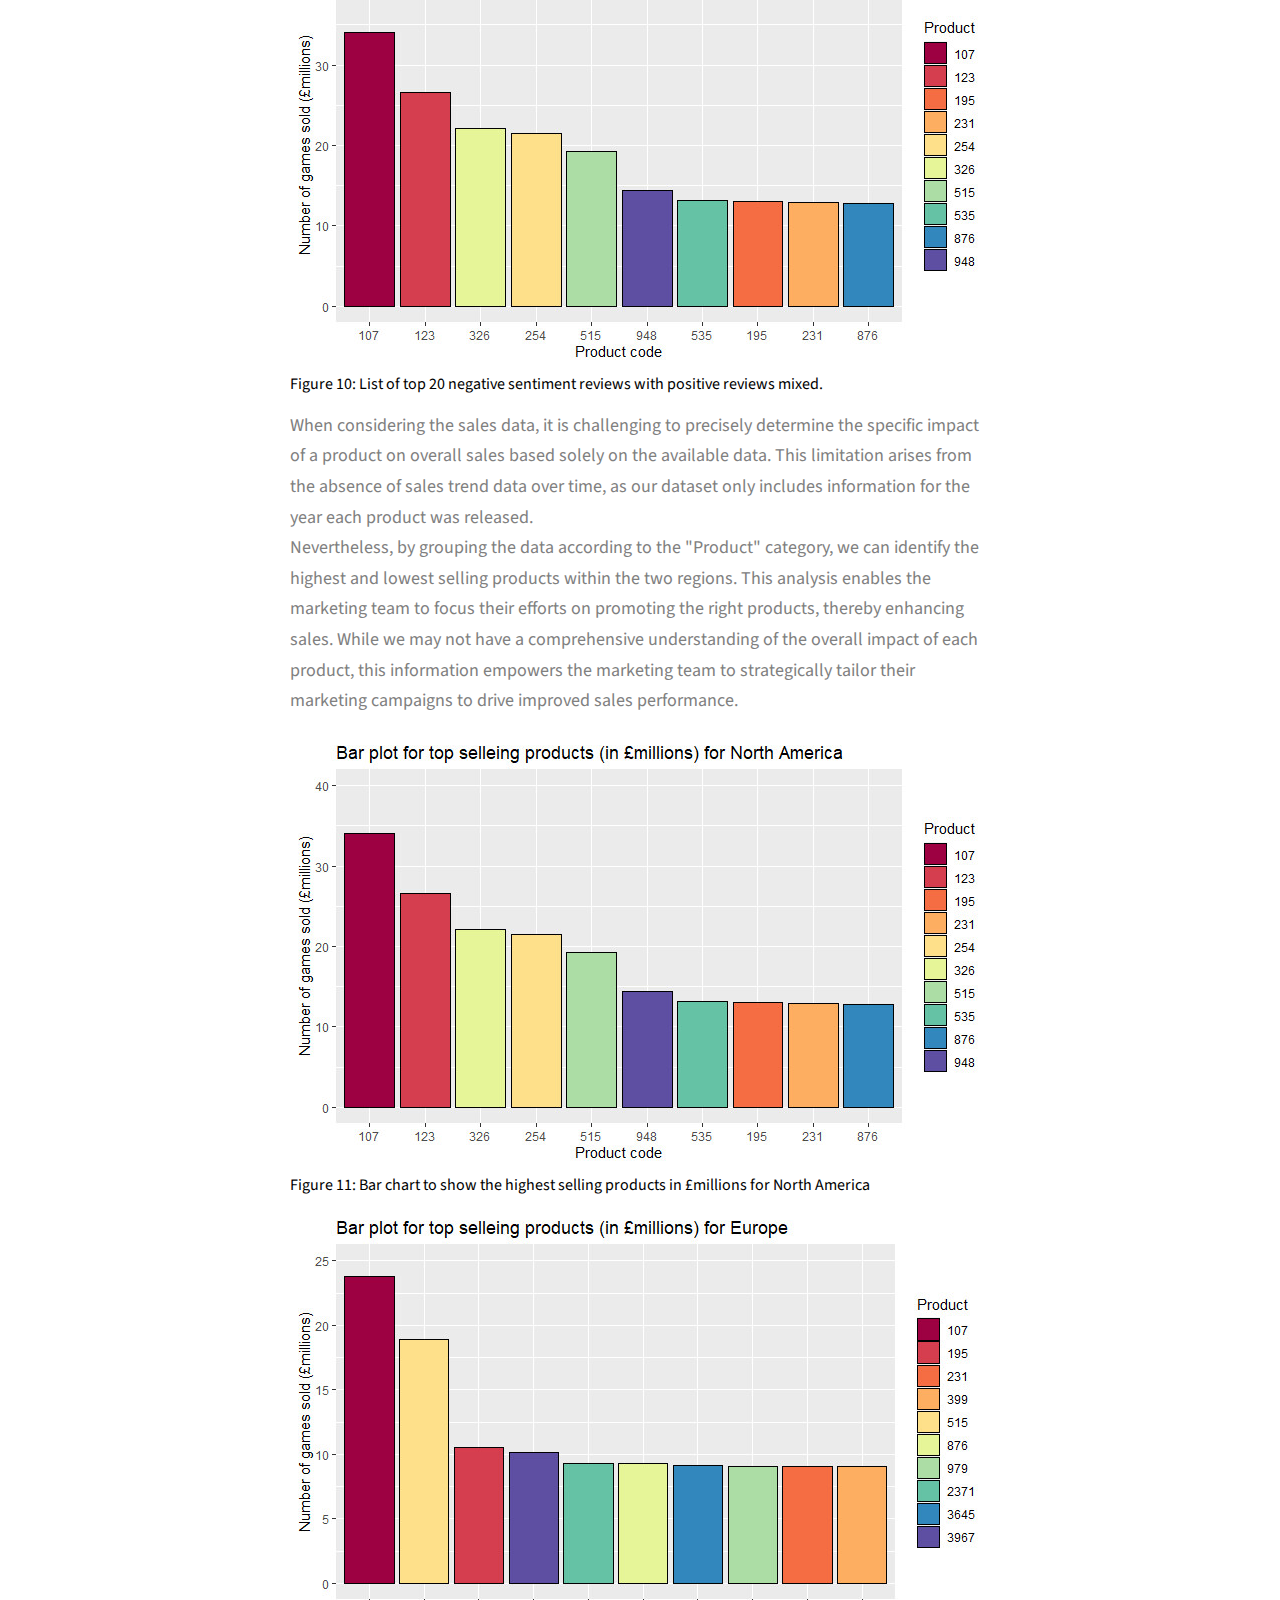
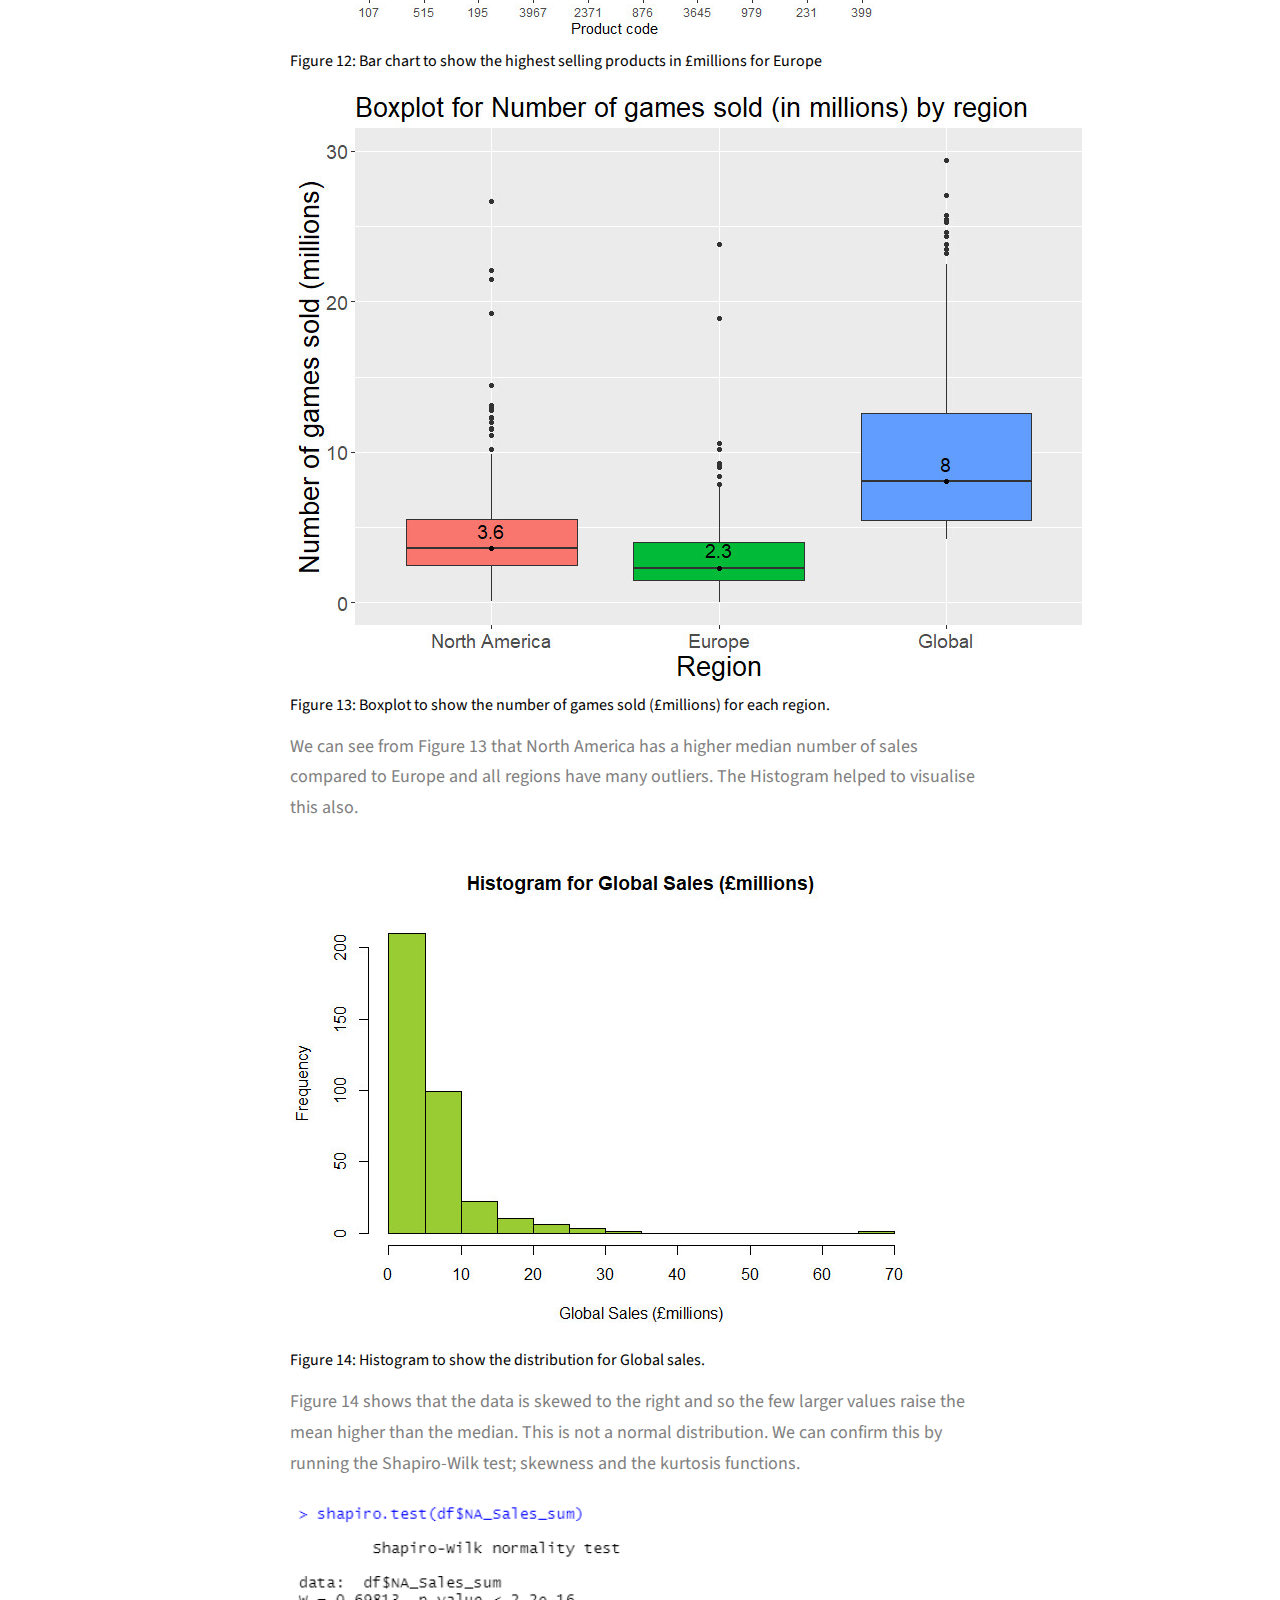
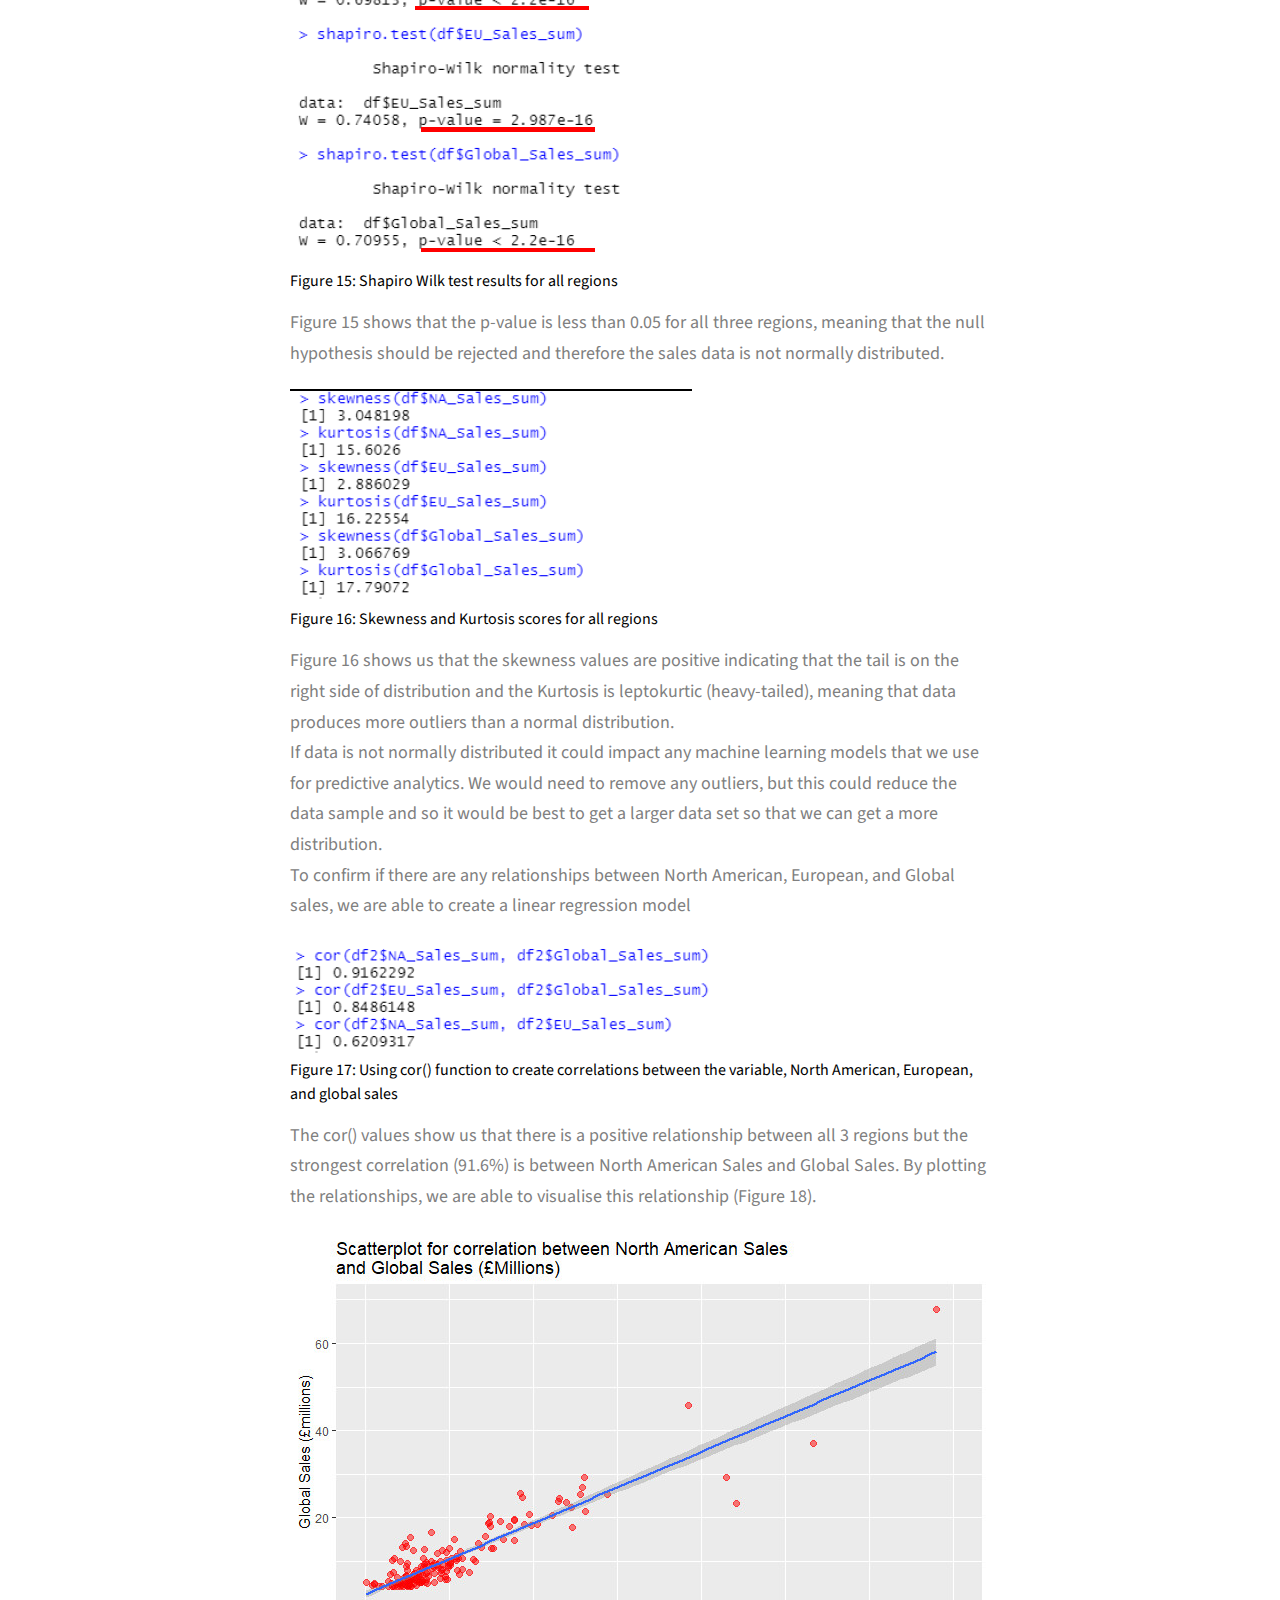
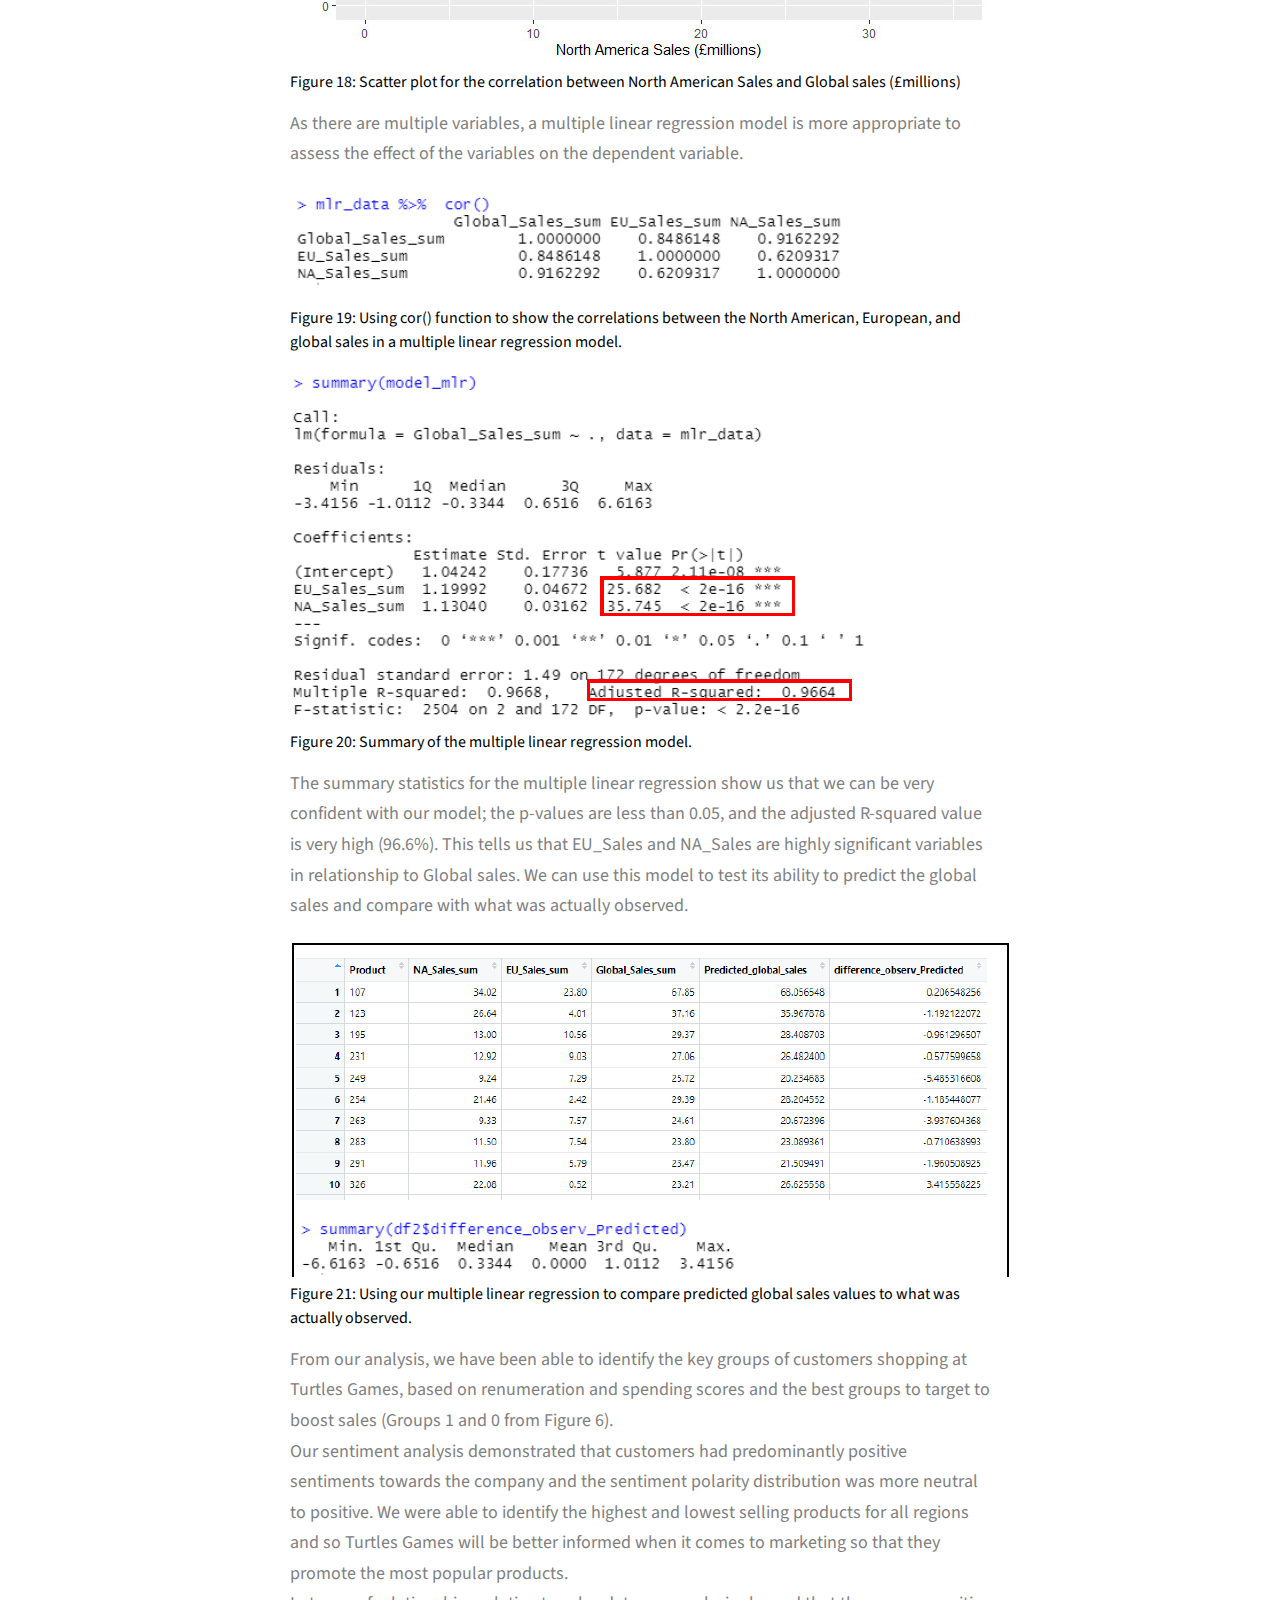
<file: project-2.html>
<!DOCTYPE html>
<html lang="en">
  <head>
    <!-- Google tag (gtag.js) -->
<script async src="https://www.googletagmanager.com/gtag/js?id=G-ZZZ8RGSTKB"></script>
<script>
  window.dataLayer = window.dataLayer || [];
  function gtag(){dataLayer.push(arguments);}
  gtag('js', new Date());

  gtag('config', 'G-ZZZ8RGSTKB');
</script>
    <meta charset="UTF-8" />
    <meta name="viewport" content="width=device-width, initial-scale=1.0" />
    <meta http-equiv="X-UA-Compatible" content="ie=edge" />
    <title>Case Study of Turtle Games</title>
    <meta name="description" content="Case study page of Project" />

    <link rel="stylesheet" href="css/style.css" />

    <link rel="preconnect" href="https://fonts.googleapis.com" />
    <link rel="preconnect" href="https://fonts.gstatic.com" crossorigin />
    <link
      href="https://fonts.googleapis.com/css2?family=Source+Sans+Pro:wght@400;600;700;900&display=swap"
      rel="stylesheet"
    />
  </head>
  <body>
    <header class="header">
      <div class="header__content">
        <div class="header__logo-container">
          <div class="header__logo-img-cont">
            <img
              src="./assets/png/Mike1.png"
              alt="Logo Image"
              class="header__logo-img"
            />
          </div>
          <span class="header__logo-sub">Mike Benas</span>
        </div>
        <div class="header__main">
          <ul class="header__links">
            <li class="header__link-wrapper">
              <a href="./index.html" class="header__link"> Home </a>
            </li>
            <li class="header__link-wrapper">
              <a href="./index.html#about" class="header__link">About </a>
            </li>
            <li class="header__link-wrapper">
              <a href="./index.html#projects" class="header__link">
                Projects
              </a>
            </li>
            <li class="header__link-wrapper">
              <a href="./index.html#contact" class="header__link"> Contact </a>
            </li>
          </ul>
          <div class="header__main-ham-menu-cont">
            <img
              src="./assets/svg/ham-menu.svg"
              alt="hamburger menu"
              class="header__main-ham-menu"
            />
            <img
              src="./assets/svg/ham-menu-close.svg"
              alt="hamburger menu close"
              class="header__main-ham-menu-close d-none"
            />
          </div>
        </div>
      </div>
      <div class="header__sm-menu">
        <div class="header__sm-menu-content">
          <ul class="header__sm-menu-links">
            <li class="header__sm-menu-link">
              <a href="./index.html"> Home </a>
            </li>

            <li class="header__sm-menu-link">
              <a href="./index.html#about"> About </a>
            </li>

            <li class="header__sm-menu-link">
              <a href="./index.html#projects"> Projects </a>
            </li>

            <li class="header__sm-menu-link">
              <a href="./index.html#contact"> Contact </a>
            </li>
          </ul>
        </div>
      </div>
    </header>
    <section class="project-cs-hero">
      <div class="project-cs-hero__content">
        <h1 class="heading-primary">Turtle Games Ltd</h1>
        <div class="project-cs-hero__info">
          <p class="text-primary">
            Analyzing real-world data to address a problem faced by Turtle Games. 
            Carried out descriptive, diagnostic, prescriptive, and predictive analysis in Python, 
            while also carrying out an analysis in R. Data cleaning and 
            wrangling in order to produce informative visualizations employing both programming languages.
          </p>
        </div>
        <div class="project-cs-hero__cta">
          <a href="https://github.com/mikebenas/LSE_TurtleGames_R_Analysis/blob/main/Benas_Mike_DA301_Assignment_Notebook.ipynb" class="btn btn--bg" target="_blank">Jupyter Notebook</a>
        </div>
      </div>
    </section>
    <section class="project-details">
      <div class="main-container">
        <div class="project-details__content">
          <div class="project-details__showcase-img-cont">
            <img
              src="./assets/png/turtle1.png"
              alt="Project Image"
              class="project-details__showcase-img"
            />
          </div>
          <div class="project-details__tools-used">
            <h3 class="project-details__content-title">Key Skills & Resources Used</h3>
            <div class="skills">
              <div class="skills__skill">Python</div>
              <div class="skills__skill">R</div>
              <div class="skills__skill">K-Means</div>
              <div class="skills__skill">Clustering</div>
              <div class="skills__skill">Forecasting</div>
              <div class="skills__skill">Regression Models</div>
              <div class="skills__skill">NLP</div>
              <div class="skills__skill">Sentiment Analysis</div>
              <div class="skills__skill">Tokenisation</div>
              <div class="skills__skill">Storytelling</div>
            </div>
          </div>
          <div class="project-details__content-main">
            <div class="project-details__desc">
              <h3 class="project-details__content-title">Project Overview</h3>
              <p class="project-details__desc-para">
                In the given case study, the individual was provided with data from a 
                manufacturer and retailer known as Turtle Games. Turtle Games operates 
                globally and offers a range of products, including books, toys, board games, 
                and video games. The individual was tasked with analyzing the company's 
                sales data and customer reviews to gain insights into overall sales performance 
                and identify areas for improvement.<br>
                To conduct the data analysis and present the findings, the individual 
                utilized R/RStudio and Python as the primary tools.<br>
                The analysis also encompassed the examination of the following key areas:<br>
                •	How customers earn and accumulate loyalty points.<br>
                •	How different customer segments within the customer base can be 
                targeted for specific market strategies.<br>
                •	How social data, such as customer reviews, can be utilized to shape marketing campaigns.<br>
                •	The impact of each product on sales performance.<br>
                •	The reliability of the data, considering factors like normal distribution, skewness, and kurtosis.<br>
                •	Identifying any potential relationships between sales in North America, Europe, and the global market.<br>
              </p>
                <figure>
                  <img src="./assets/png/turtlefig1.png" alt="Fig1">
                  <figcaption style="font-size: 16px;">Figure 1:OLS Regression results and Scatter plot to show 
                    Spending Score vs Loyalty points with Regression line.</figcaption>
                </figure>
                <br>
                <figure>
                  <img src="./assets/png/turtlefig2.png" alt="Fig2">
                  <figcaption style="font-size: 16px;">Figure 2: OLS Regression results and Scatter 
                    plot to show Renumeration vs Loyalty points with Regression line.</figcaption>
                </figure>
                <br>
                <figure>
                  <img src="./assets/png/turtlefig3.png" alt="Fig3">
                  <figcaption style="font-size: 16px;">Figure 3: OLS Regression results and Scatter plot 
                    to Age vs Loyalty points with Regression line.</figcaption>
                </figure>
                <br>
              <p class="project-details__desc-para">
                Based on the findings presented in Figures 1-3, it is 
                evident that the r-squared values for all three models are considerably low. 
                Specifically, the r-squared values are 0.45, 0.38, and 0.002 for spending score 
                vs. loyalty points, renumeration vs. loyalty points, and age vs. loyalty points, 
                respectively. A higher r-squared value, closer to 1, indicates a better fit of the 
                regression model and explains a larger proportion of the total variation in the data.
                <br>
                The scatter plots reveal a slight positive relationship or linearity between spending 
                score vs. loyalty points and renumeration vs. loyalty points. The regression lines in 
                the plots help visualize this connection. However, no discernible relationship exists 
                between age and loyalty points, suggesting that further exploration in that direction 
                is unnecessary.
                <br>
                Considering the involvement of multiple variables, 
                it might be beneficial to consider a multiple linear regression model instead.
                <br>
                Expanding upon the analysis conducted with the linear regression models, 
                let's focus on the utility of renumeration and spending scores in identifying 
                distinct groups within the customer base for targeted market segmentation. 
                To accomplish this, we can employ k-means clustering.
                <br>
                To determine the optimal number of clusters for our dataset, 
                we can utilize the Elbow or Silhouette methods. These methods indicate that 
                testing out 4-6 clusters would be appropriate.
              </p>
              <figure>
                <img src="./assets/png/turtlefig4.png" alt="Fig4">
                <figcaption style="font-size: 16px;">Figure 4: The Elbow method to 
                  determine optimal number of clusters.</figcaption>
              </figure>
              <br>
              <figure>
                <img src="./assets/png/turtlefig5.png" alt="Fig5">
                <figcaption style="font-size: 16px;">Figure 5: The Silhouette method to
                   determine the optimal number of clusters.</figcaption>
              </figure>
              <br>
              <p class="project-details__desc-para">
                Based on the analysis and evaluation of the methods and models mentioned above, 
                it can be concluded that utilizing 5 clusters yields the most distinct separation 
                and grouping. It is important to note that this selection is subject to some degree 
                of subjectivity, as unsupervised models like k-means clustering do not provide predetermined
                labels. Without expertise in the specific field, determining the ideal labels for the clusters becomes challenging and uncertain. This is recognized as one of the limitations of unsupervised models, where 
                the interpretation of results can be subjective, especially when clear and definitive labels are not available.
              </p>
              <figure>
                <img src="./assets/png/turtlefig6.png" alt="Fig6">
                <figcaption style="font-size: 16px;">Figure 6: k-means model using 5 clusters.</figcaption>
              </figure>
              <br> 
              <p class="project-details__desc-para">
                Upon observing the k-means model depicted in Figure 6, it becomes evident that the 
                clusters/groups exhibit well-defined boundaries, with minimal overlap among the data 
                points from different clusters. The characteristics of each cluster are as follows:<br>
                - Cluster 1 (red): Represents a higher income group that spends more.<br>
                - Cluster 2 (green): Corresponds to an average income group with average spending habits.<br>
                - Cluster 3 (blue): Represents a higher income group that spends less.<br>
                - Cluster 4 (black): Represents a lower income group that spends more.<br>
                - Cluster 5 (orange): Corresponds to a lower income group that spends less.<br>
                To gain deeper insights into customer reviews, Natural Language Processing (NLP) 
                techniques can be employed. Conducting sentiment analysis allows us to identify the 15 most 
                commonly used words, as well as the top 20 positive and negative reviews received. By importing 
                and cleaning the data, we were able to tokenize the words and generate a word cloud, aiding in 
                better understanding the sentiment expressed in the reviews.
              </p>
              <figure>
                <img src="./assets/png/turtlefig7.jpg" alt="Fig7">
                <figcaption style="font-size: 16px;">Figure 7: Word cloud of the online customer
                  reviews.</figcaption>
              </figure>
              <br>
              <p class="project-details__desc-para">
                Upon analyzing the word cloud, it becomes evident that the prominently featured 
                words are predominantly positive in nature. To validate this observation, we 
                proceeded to plot the top 15 most frequently used words (Figure 8). Additionally, 
                a histogram was created to illustrate the sentiment score polarity (Figure 9). 
                These visualizations serve as further confirmation that the majority of the sentiment 
                expressed in the reviews is positive.
              </p>
              <figure>
                <img src="./assets/png/turtlefig8.png" alt="Fig8">
                <figcaption style="font-size: 16px;">Figure 8: Count plot for the top 15 
                  words used in customer product reviews.</figcaption>
              </figure>
              <br>
              <figure>
                <img src="./assets/png/turtlefig9.png" alt="Fig9">
                <figcaption style="font-size: 16px;">Figure 9: Histogram of sentiment 
                  score polarity of reviews.</figcaption>
              </figure>
              <br>
              <p class="project-details__desc-para">
              The aforementioned visualizations indeed validate the existence of 
              a positive sentiment towards the products, and the polarity extends 
              beyond the neutral and positive ends of the sentiment scale.<br>
              Furthermore, we successfully presented the top 20 positive and negative reviews. 
              However, it is important to acknowledge one of the limitations of 
              utilizing Natural Language Processing (NLP), which lies in the potential for 
              incorrect interpretations of words or reviews. Figure 10 illustrates this issue 
              when examining the list of the top 20 negative reviews. It becomes apparent 
              that some of the reviews are actually positive in nature, but the NLP model 
              has erroneously classified them as negative. This highlights the importance 
              of cautious interpretation and manual review when working with NLP results to 
              account for potential misclassifications.
              </p>
              <figure>
                <img src="./assets/png/turtlefig10.jpg" alt="Fig10">
                <figcaption style="font-size: 16px;">Figure 10: List of top 20 negative sentiment 
                  reviews with positive reviews mixed.</figcaption>
              </figure>
              <br>
              <p class="project-details__desc-para">
              When considering the sales data, it is challenging to precisely determine the specific 
              impact of a product on overall sales based solely on the available data. This limitation 
              arises from the absence of sales trend data over time, as our dataset only includes 
              information for the year each product was released.<br>
              Nevertheless, by grouping the data according to the "Product" category, 
              we can identify the highest and lowest selling products within the two regions. 
              This analysis enables the marketing team to focus their efforts on promoting the 
              right products, thereby enhancing sales. While we may not have a comprehensive understanding 
              of the overall impact of each product, this information empowers the marketing team to 
              strategically tailor their marketing campaigns to drive improved sales performance.
              </p>
              <figure>
                <img src="./assets/png/turtlefig11.jpg" alt="Fig11">
                <figcaption style="font-size: 16px;">Figure 11: Bar chart to show the highest selling products in 
                  £millions for North America</figcaption>
              </figure>
              <br>
              <figure>
                <img src="./assets/png/turtlefig12.jpg" alt="Fig12">
                <figcaption style="font-size: 16px;">Figure 12: Bar chart to show the highest 
                  selling products in £millions for Europe</figcaption>
              </figure>
              <br>
              <figure>
                <img src="./assets/png/turtlefig13.jpg" alt="Fig13">
                <figcaption style="font-size: 16px;">Figure 13: Boxplot to show the number of 
                  games sold (£millions) for each region.</figcaption>
              </figure>
              <br>
              <p class="project-details__desc-para">
              We can see from Figure 13 that North America has a higher median number of 
              sales compared to Europe and all regions have many outliers. 
              The Histogram helped to visualise this also.
              </p>
              <figure>
                <img src="./assets/png/turtlefig14.jpg" alt="Fig14">
                <figcaption style="font-size: 16px;">Figure 14: Histogram to show the 
                  distribution for Global sales.</figcaption>
              </figure>
              <br>
              <p class="project-details__desc-para">
              Figure 14 shows that the data is skewed to the right and so the few larger values 
              raise the mean higher than the median. This is not a normal distribution. 
              We can confirm this by running the Shapiro-Wilk test; skewness and the kurtosis functions.
              </p>
              <p class="project-details__desc-para">
                <figure>
                  <img src="./assets/png/turtlefig15.png" alt="Fig15">
                  <figcaption style="font-size: 16px;">Figure 15: Shapiro Wilk test 
                    results for all regions</figcaption>
                </figure>
                <br>
                <p class="project-details__desc-para">
                Figure 15 shows that the p-value is less than 0.05 for all three 
                regions, meaning that the null hypothesis should be rejected and 
                therefore the sales data is not normally distributed.
                </p>
                <figure>
                  <img src="./assets/png/turtlefig16.png" alt="Fig16">
                  <figcaption style="font-size: 16px;">Figure 16: Skewness and Kurtosis 
                    scores for all regions</figcaption>
                </figure>
                <br>
                <p class="project-details__desc-para">
                  Figure 16 shows us that the skewness values are positive indicating 
                  that the tail is on the right side of distribution and the Kurtosis 
                  is leptokurtic (heavy-tailed), meaning that data produces more outliers 
                  than a normal distribution.<br>
                  If data is not normally distributed it could impact any machine learning 
                  models that we use for predictive analytics. We would need to remove any outliers, 
                  but this could reduce the data sample and so it would be best to get a larger data 
                  set so that we can get a more distribution.<br>
                  To confirm if there are any relationships between North American, 
                  European, and Global sales, we are able to create a linear regression model
                </p>
                <figure>
                  <img src="./assets/png/turtlefig17.png" alt="Fig17">
                  <figcaption style="font-size: 16px;">Figure 17: Using cor() function to create 
                    correlations between the variable, North American, European, and global sales</figcaption>
                </figure>
                <br>
                <p class="project-details__desc-para">
                The cor() values show us that there is a positive relationship between all 3 regions but 
                the strongest correlation (91.6%) is between North American Sales and Global Sales. 
                By plotting the relationships, we are able to visualise this relationship (Figure 18).
                </p>
                <figure>
                  <img src="./assets/png/turtlefig18.jpg" alt="Fig18">
                  <figcaption style="font-size: 16px;">Figure 18: Scatter plot for the correlation 
                    between North American Sales and Global sales (£millions)</figcaption>
                </figure>
                <br>
                <p class="project-details__desc-para">
                As there are multiple variables, a multiple linear regression model 
                is more appropriate to assess the effect of the variables on the dependent variable.
                </p>
                <figure>
                  <img src="./assets/png/turtlefig19.png" alt="Fig19">
                  <figcaption style="font-size: 16px;">Figure 19: Using cor() function to show the 
                  correlations between the North American, European, and global sales in a multiple linear regression model.</figcaption>
                </figure>
                <br>
                <figure>
                  <img src="./assets/png/turtlefig20.png" alt="Fig20">
                  <figcaption style="font-size: 16px;">Figure 20: Summary of the multiple linear regression model.</figcaption>
                </figure>
                <br>
                <p class="project-details__desc-para">
                  The summary statistics for the multiple linear regression show us that we can be very confident with our model; 
                  the p-values are less than 0.05, and the adjusted R-squared value is very high (96.6%). 
                  This tells us that EU_Sales and NA_Sales are highly significant variables in relationship to Global sales.
                  We can use this model to test its ability to predict the global sales and compare with what was actually observed.
                </p>
                <figure>
                  <img src="./assets/png/turtlefig21.png" alt="Fig21">
                  <figcaption style="font-size: 16px;">Figure 21: Using our multiple linear regression to 
                    compare predicted global sales values to what was actually observed.</figcaption>
                </figure>
                <br>
                <p class="project-details__desc-para">
                From our analysis, we have been able to identify the key groups of customers shopping at Turtles Games, 
                based on renumeration and spending scores and the best groups to target to boost sales (Groups 1 and 0 from Figure 6).<br>
                Our sentiment analysis demonstrated that customers had predominantly positive sentiments towards the company 
                and the sentiment polarity distribution was more neutral to positive. We were able to identify the highest and 
                lowest selling products for all regions and so Turtles Games will be better informed when it comes to 
                marketing so that they promote the most popular products.<br>
                In terms of relationships relating to sales data, our analysis showed that there was a positive 
                relationship with North American, Europeans sales and Global Sales; although, North American Sales had the 
                strongest relationship with Global sales and so this would be a key market to focus on also. We were able 
                to predict the Global sales with very strong accuracy using a multiple linear regression model. Questions 
                were raised regarding the distribution of the data and so to further our analysis, we would suggest getting 
                data from a bigger sample that is more representative of the normal distribution or data for a longer time frame.
                </p>
            </div>
            <div class="project-details__links">
              <h3 class="project-details__content-title">You can find the Jupyter Notebook, 
                Presentation and other useful files in the links below</h3>
              <a
                href="https://github.com/mikebenas/LSE_TurtleGames_R_Analysis/tree/main"
                class="btn btn--med btn--theme project-details__links-btn"
                target="_blank"
                >Jupyter Notebook</a
              >
              <a
                href="https://github.com/mikebenas/LSE_TurtleGames_R_Analysis/blob/main/Benas_Mike_DA301_Assignment_Notebook.ipynb"
                class="btn btn--med btn--theme-inv project-details__links-btn"
                target="_blank"
                >GIT Repo</a
              >
            </div>
          </div>
        </div>
      </div>
    </section>
    <footer class="main-footer">
      <div class="main-container">
        <div class="main-footer__upper">
          <div class="main-footer__row main-footer__row-1">
            <h2 class="heading heading-sm main-footer__heading-sm">
              <span>Social</span>
            </h2>
            <div class="main-footer__social-cont">
              <a target="_blank" rel="noreferrer" href="https://www.linkedin.com/in/mike-benas/">
                <img
                  class="main-footer__icon"
                  src="./assets/png/linkedin-ico.png"
                  alt="icon"
                />
              </a>
              <a target="_blank" rel="noreferrer" href="https://github.com/mikebenas">
                <img
                  class="main-footer__icon"
                  src="./assets/png/github-ico.png"
                  alt="icon"
                />
              </a>
              <a target="_blank" rel="noreferrer" href="#">
                <img
                  class="main-footer__icon"
                  src="./assets/png/twitter-ico.png"
                  alt="icon"
                />
              </a>
              <a target="_blank" rel="noreferrer" href="#">
                <img
                  class="main-footer__icon"
                  src="./assets/png/yt-ico.png"
                  alt="icon"
                />
              </a>
              <a target="_blank" rel="noreferrer" href="#">
                <img
                  class="main-footer__icon main-footer__icon--mr-none"
                  src="./assets/png/insta-ico.png"
                  alt="icon"
                />
              </a>
            </div>
          </div>
          <div class="main-footer__row main-footer__row-2">
            <h4 class="heading heading-sm text-lt">Mike Benas</h4>
            <p class="main-footer__short-desc">
              Thank you for visiting my portfolio site. I hope you found the information insightful and inspiring. 
            If you have any questions or would like to collaborate on a project, please don't hesitate to reach out.
            </p>
          </div>
        </div>

        <div class="main-footer__lower">
          &copy; Copyright 2021. Template by
          <a rel="noreferrer" target="_blank" href="https://rammaheshwari.com"
            >Ram Maheshwari</a
          >
        </div>
      </div>
    </footer>
    <script src="./index.js"></script>
  </body>
</html>
</file>
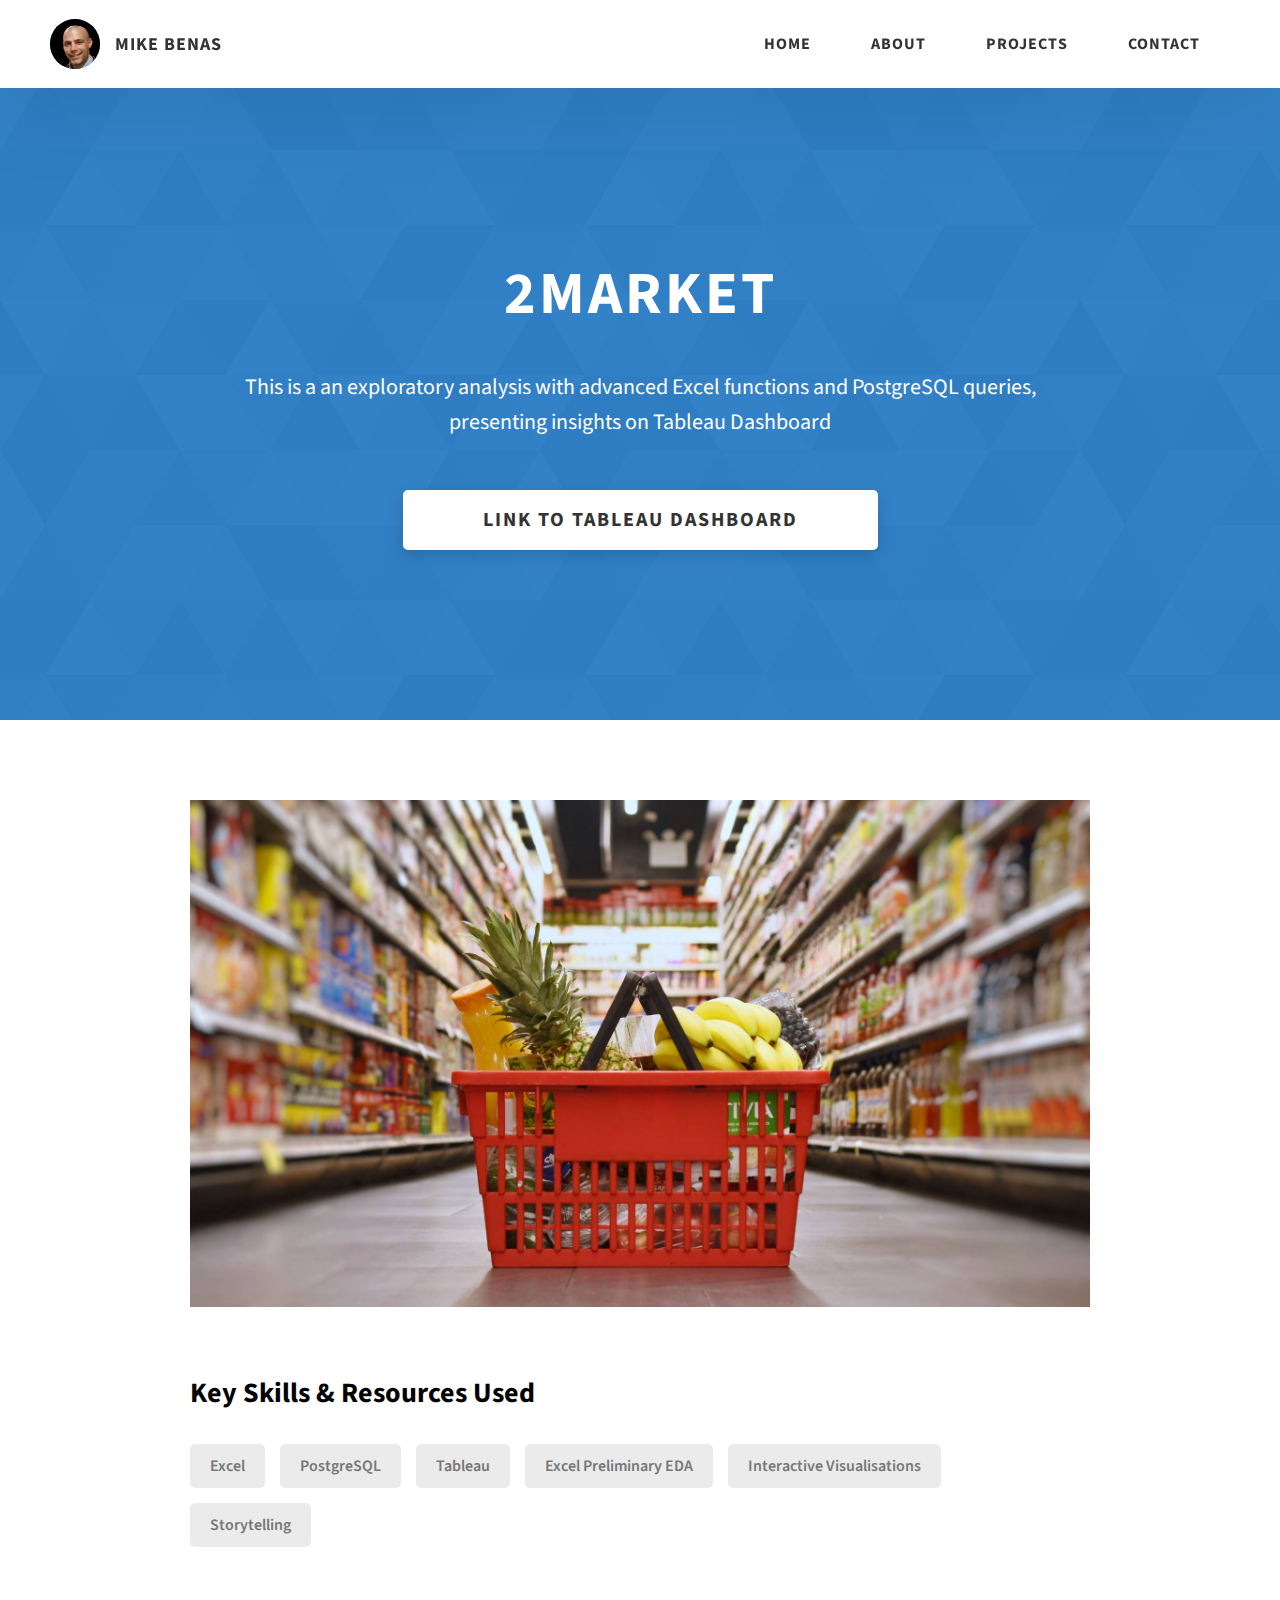
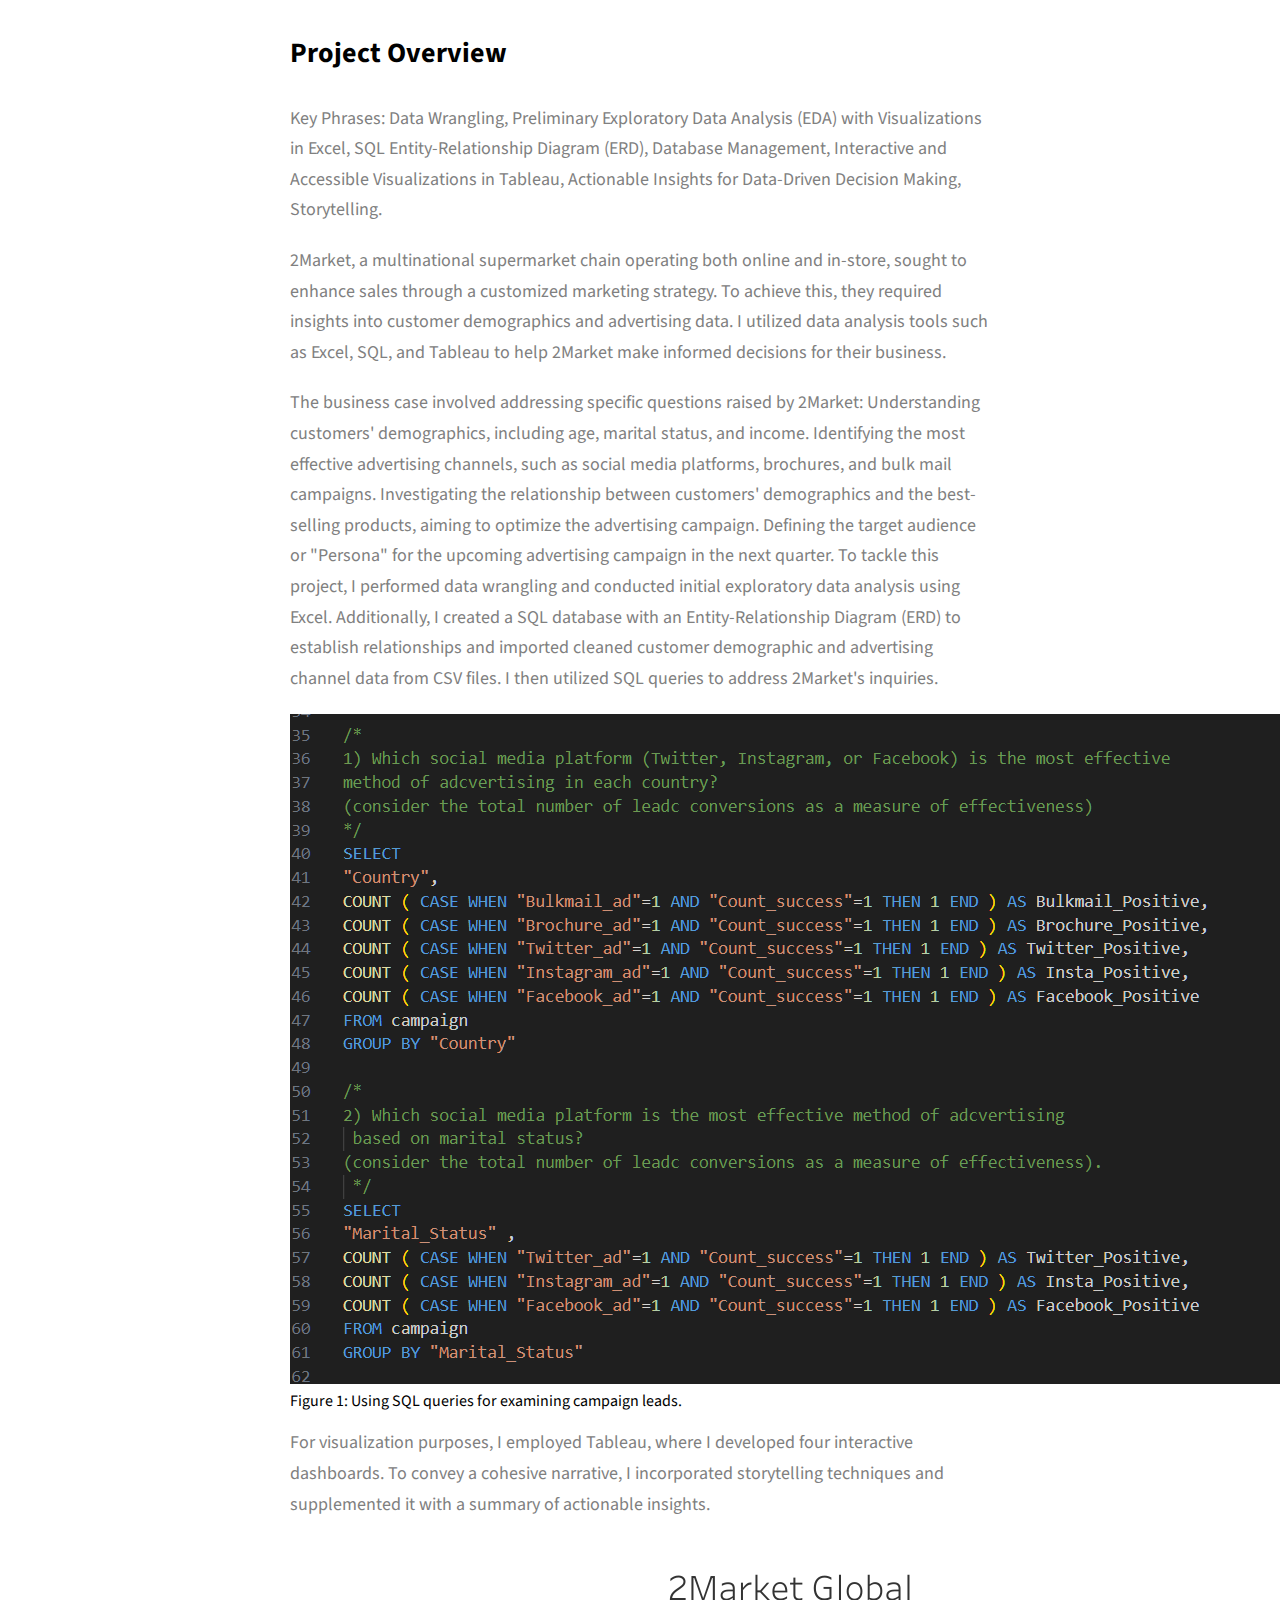
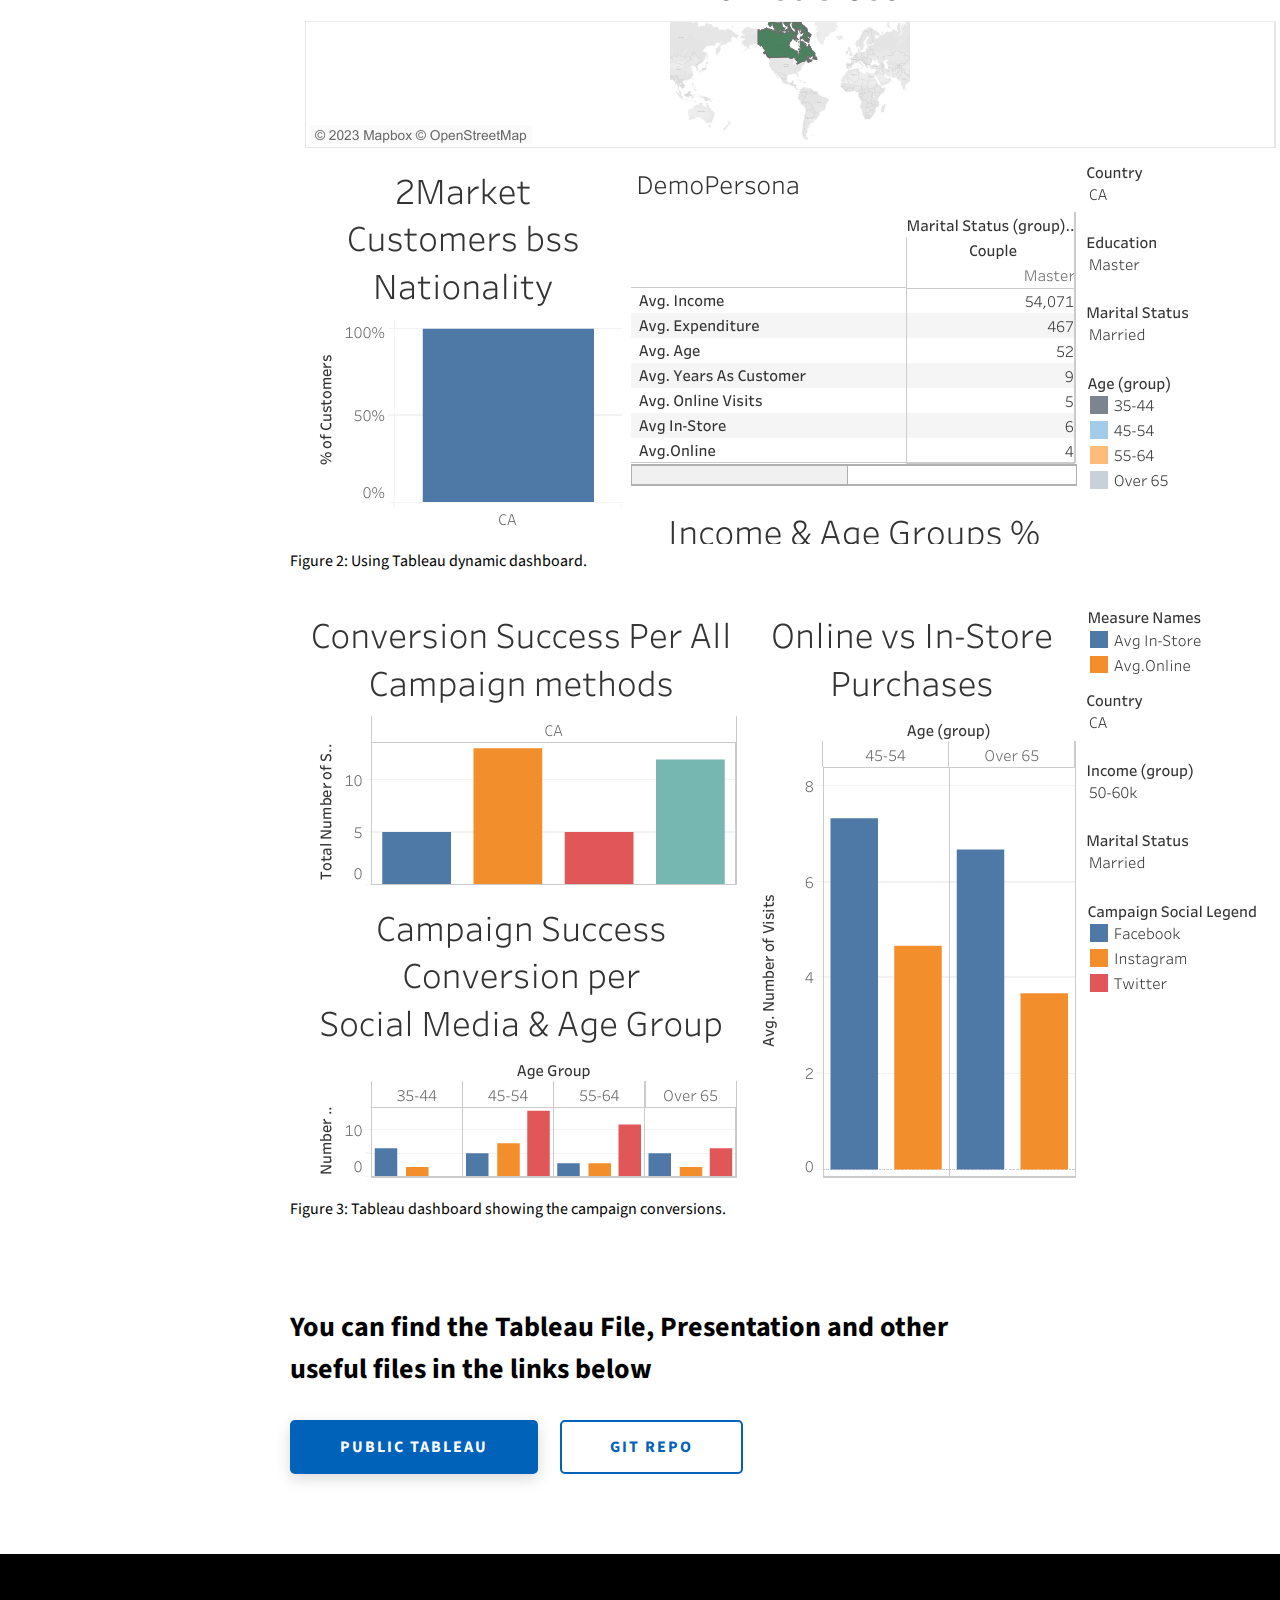
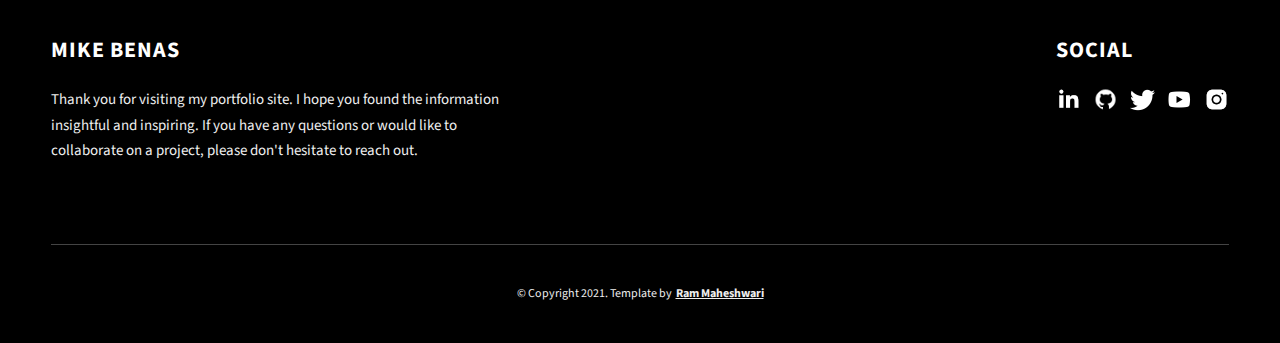
<file: project-3.html>
<!DOCTYPE html>
<html lang="en">
  <head><!-- Google tag (gtag.js) -->
<script async src="https://www.googletagmanager.com/gtag/js?id=G-ZZZ8RGSTKB"></script>
<script>
  window.dataLayer = window.dataLayer || [];
  function gtag(){dataLayer.push(arguments);}
  gtag('js', new Date());

  gtag('config', 'G-ZZZ8RGSTKB');
</script>
    <meta charset="UTF-8" />
    <meta name="viewport" content="width=device-width, initial-scale=1.0" />
    <meta http-equiv="X-UA-Compatible" content="ie=edge" />
    <title>2Market EDA</title>
    <meta name="description" content="Case study page of Project" />

    <link rel="stylesheet" href="css/style.css" />

    <link rel="preconnect" href="https://fonts.googleapis.com" />
    <link rel="preconnect" href="https://fonts.gstatic.com" crossorigin />
    <link
      href="https://fonts.googleapis.com/css2?family=Source+Sans+Pro:wght@400;600;700;900&display=swap"
      rel="stylesheet"
    />
  </head>
  <body>
    <header class="header">
      <div class="header__content">
        <div class="header__logo-container">
          <div class="header__logo-img-cont">
            <img
              src="./assets/png/Mike1.png"
              alt="Logo Image"
              class="header__logo-img"
            />
          </div>
          <span class="header__logo-sub">Mike Benas</span>
        </div>
        <div class="header__main">
          <ul class="header__links">
            <li class="header__link-wrapper">
              <a href="./index.html" class="header__link"> Home </a>
            </li>
            <li class="header__link-wrapper">
              <a href="./index.html#about" class="header__link">About </a>
            </li>
            <li class="header__link-wrapper">
              <a href="./index.html#projects" class="header__link">
                Projects
              </a>
            </li>
            <li class="header__link-wrapper">
              <a href="./index.html#contact" class="header__link"> Contact </a>
            </li>
          </ul>
          <div class="header__main-ham-menu-cont">
            <img
              src="./assets/svg/ham-menu.svg"
              alt="hamburger menu"
              class="header__main-ham-menu"
            />
            <img
              src="./assets/svg/ham-menu-close.svg"
              alt="hamburger menu close"
              class="header__main-ham-menu-close d-none"
            />
          </div>
        </div>
      </div>
      <div class="header__sm-menu">
        <div class="header__sm-menu-content">
          <ul class="header__sm-menu-links">
            <li class="header__sm-menu-link">
              <a href="./index.html"> Home </a>
            </li>

            <li class="header__sm-menu-link">
              <a href="./index.html#about"> About </a>
            </li>

            <li class="header__sm-menu-link">
              <a href="./index.html#projects"> Projects </a>
            </li>

            <li class="header__sm-menu-link">
              <a href="./index.html#contact"> Contact </a>
            </li>
          </ul>
        </div>
      </div>
    </header>
    <section class="project-cs-hero">
      <div class="project-cs-hero__content">
        <h1 class="heading-primary">2Market</h1>
        <div class="project-cs-hero__info">
          <p class="text-primary">
            This is a an exploratory analysis with advanced Excel 
            functions and PostgreSQL queries, presenting insights on Tableau Dashboard
          </p>
        </div>
        <div class="project-cs-hero__cta">
          <a href="https://public.tableau.com/app/profile/mike5668" class="btn btn--bg" target="_blank">Link to Tableau Dashboard</a>
        </div>
      </div>
    </section>
    <section class="project-details">
      <div class="main-container">
        <div class="project-details__content">
          <div class="project-details__showcase-img-cont">
            <img
              src="./assets/png/2market1.jpg"
              alt="Project Image"
              class="project-details__showcase-img"
            />
          </div>
          <div class="project-details__tools-used">
            <h3 class="project-details__content-title">Key Skills & Resources Used</h3>
            <div class="skills">
              <div class="skills__skill">Excel</div>
              <div class="skills__skill">PostgreSQL</div>
              <div class="skills__skill">Tableau</div>
              <div class="skills__skill">Excel Preliminary EDA</div>
              <div class="skills__skill">Interactive Visualisations</div>
              <div class="skills__skill">Storytelling</div>
            </div>
          </div>
          <div class="project-details__content-main">
            <div class="project-details__desc">
              <h3 class="project-details__content-title">Project Overview</h3>
              <p class="project-details__desc-para">
              Key Phrases: Data Wrangling, Preliminary Exploratory Data Analysis (EDA) 
              with Visualizations in Excel, SQL Entity-Relationship Diagram (ERD), Database Management, 
              Interactive and Accessible Visualizations in Tableau, Actionable Insights for Data-Driven Decision Making, Storytelling.
              </p>
              <p class="project-details__desc-para">
              2Market, a multinational supermarket chain operating both online and in-store, sought to enhance sales 
              through a customized marketing strategy. To achieve this, they required insights into customer demographics 
              and advertising data. I utilized data analysis tools such as Excel, SQL, and 
              Tableau to help 2Market make informed decisions for their business.
              </p>
              <p class="project-details__desc-para">
              The business case involved addressing specific questions raised by 2Market:
              Understanding customers' demographics, including age, marital status, and income. 
              Identifying the most effective advertising channels, such as social media platforms, 
              brochures, and bulk mail campaigns. Investigating the relationship between customers' 
              demographics and the best-selling products, aiming to optimize the advertising campaign. 
              Defining the target audience or "Persona" for the upcoming advertising campaign in the next quarter. 
              To tackle this project, I performed data wrangling and conducted initial exploratory data analysis using Excel. 
              Additionally, I created a SQL database with an Entity-Relationship Diagram (ERD) to establish relationships 
              and imported cleaned customer demographic and advertising channel data from CSV files. 
              I then utilized SQL queries to address 2Market's inquiries.
              </p>
              <figure>
                <img src="./assets/png/2marketfig1.png" alt="Fig1">
                <figcaption style="font-size: 16px;">Figure 1: Using SQL queries for examining campaign leads.</figcaption>
              </figure>
              <br>
              <p class="project-details__desc-para">
              For visualization purposes, I employed Tableau, where I developed four interactive dashboards. 
              To convey a cohesive narrative, I incorporated storytelling techniques and supplemented 
              it with a summary of actionable insights.
              </p>
              <figure>
                <img src="./assets/png/2marketfig2.png" alt="Fig2">
                <figcaption style="font-size: 16px;">Figure 2: Using Tableau dynamic dashboard.</figcaption>
              </figure>
              <br>
              <figure>
                <img src="./assets/png/2marketfig3.png" alt="Fig3">
                <figcaption style="font-size: 16px;">Figure 3: Tableau dashboard showing the campaign conversions.</figcaption>
              </figure>
              <br>
            </div>
            <div class="project-details__links">
              <h3 class="project-details__content-title">You can find the Tableau File, 
                Presentation and other useful files in the links below</h3>
              <a
                href="https://public.tableau.com/app/profile/mike5668"
                class="btn btn--med btn--theme project-details__links-btn"
                target="_blank"
                >Public Tableau</a
              >
              <a
                href="https://github.com/mikebenas/2Market"
                class="btn btn--med btn--theme-inv project-details__links-btn"
                target="_blank"
                >GIT Repo</a
              >
            </div>
          </div>
        </div>
      </div>
    </section>
    <footer class="main-footer">
      <div class="main-container">
        <div class="main-footer__upper">
          <div class="main-footer__row main-footer__row-1">
            <h2 class="heading heading-sm main-footer__heading-sm">
              <span>Social</span>
            </h2>
            <div class="main-footer__social-cont">
              <a target="_blank" rel="noreferrer" href="https://www.linkedin.com/in/mike-benas/">
                <img
                  class="main-footer__icon"
                  src="./assets/png/linkedin-ico.png"
                  alt="icon"
                />
              </a>
              <a target="_blank" rel="noreferrer" href="https://github.com/mikebenas">
                <img
                  class="main-footer__icon"
                  src="./assets/png/github-ico.png"
                  alt="icon"
                />
              </a>
              <a target="_blank" rel="noreferrer" href="#">
                <img
                  class="main-footer__icon"
                  src="./assets/png/twitter-ico.png"
                  alt="icon"
                />
              </a>
              <a target="_blank" rel="noreferrer" href="#">
                <img
                  class="main-footer__icon"
                  src="./assets/png/yt-ico.png"
                  alt="icon"
                />
              </a>
              <a target="_blank" rel="noreferrer" href="#">
                <img
                  class="main-footer__icon main-footer__icon--mr-none"
                  src="./assets/png/insta-ico.png"
                  alt="icon"
                />
              </a>
            </div>
          </div>
          <div class="main-footer__row main-footer__row-2">
            <h4 class="heading heading-sm text-lt">Mike Benas</h4>
            <p class="main-footer__short-desc">
              Thank you for visiting my portfolio site. I hope you found the information insightful and inspiring. 
              If you have any questions or would like to collaborate on a project, please don't hesitate to reach out.
            </p>
          </div>
        </div>

        <div class="main-footer__lower">
          &copy; Copyright 2021. Template by
          <a rel="noreferrer" target="_blank" href="https://rammaheshwari.com"
            >Ram Maheshwari</a
          >
        </div>
      </div>
    </footer>
    <script src="./index.js"></script>
  </body>
</html>
</file>
<file: css/style.css>
/*
0 - 600px:      Phone
600 - 900px:    Tablet portrait
900 - 1200px:   Tablet landscape
[1200 - 1800] is where our normal styles apply
1800px + :      Big desktop
$breakpoint arguement choices:
- phone
- tab-port
- tab-land
- big-desktop

Inside media queries 1em is always 16px i.e 1em = 16px at every screen size only inside media queries
*/
*,
*::after,
*::before {
  margin: 0;
  padding: 0;
  box-sizing: inherit;
  font-family: inherit; }

html {
  font-size: 62.5%;
  scroll-behavior: smooth; }
  @media only screen and (max-width: 75em) {
    html {
      font-size: 59%; } }
  @media only screen and (max-width: 56.25em) {
    html {
      font-size: 56%; } }
  @media only screen and (min-width: 112.5em) {
    html {
      font-size: 65%; } }

body {
  box-sizing: border-box;
  position: relative;
  line-height: 1.5;
  font-family: sans-serif;
  overflow-x: hidden;
  overflow-y: scroll;
  font-family: 'Source Sans Pro', sans-serif; }

a {
  text-decoration: none;
  color: inherit; }

li {
  list-style: none; }

input:focus,
button:focus,
a:focus,
textarea:focus {
  outline: none; }

button {
  border: none;
  cursor: pointer; }

textarea {
  resize: none; }

.heading-primary {
  font-size: 6rem;
  text-transform: uppercase;
  letter-spacing: 3px;
  text-align: center; }
  @media only screen and (max-width: 37.5em) {
    .heading-primary {
      font-size: 4.5rem; } }

.heading-sec__mb-bg {
  margin-bottom: 11rem; }
  @media only screen and (max-width: 56.25em) {
    .heading-sec__mb-bg {
      margin-bottom: 8rem; } }

.heading-sec__mb-med {
  margin-bottom: 9rem; }
  @media only screen and (max-width: 56.25em) {
    .heading-sec__mb-med {
      margin-bottom: 8rem; } }

.heading-sec__main {
  display: block;
  font-size: 4rem;
  text-transform: uppercase;
  letter-spacing: 1px;
  letter-spacing: 3px;
  text-align: center;
  margin-bottom: 3.5rem;
  position: relative; }
  .heading-sec__main--lt {
    color: #fff; }
    .heading-sec__main--lt::after {
      content: '';
      background: #fff !important; }
  .heading-sec__main::after {
    content: '';
    position: absolute;
    top: calc(100% + 1.5rem);
    height: 5px;
    width: 3rem;
    background: #0062b9;
    left: 50%;
    transform: translateX(-50%);
    border-radius: 5px; }
    @media only screen and (max-width: 37.5em) {
      .heading-sec__main::after {
        top: calc(100% + 1.2rem); } }

.heading-sec__sub {
  display: block;
  text-align: center;
  color: #777;
  font-size: 2rem;
  font-weight: 500;
  max-width: 80rem;
  margin: auto;
  line-height: 1.6; }
  @media only screen and (max-width: 37.5em) {
    .heading-sec__sub {
      font-size: 1.8rem; } }
  .heading-sec__sub--lt {
    color: #eee; }

.heading-sm {
  font-size: 2.2rem;
  text-transform: uppercase;
  letter-spacing: 1px; }

.main-container {
  max-width: 120rem;
  margin: auto;
  width: 92%; }

.btn {
  background: #fff;
  color: #333;
  text-transform: uppercase;
  letter-spacing: 2px;
  display: inline-block;
  font-weight: 700;
  border-radius: 5px;
  box-shadow: 0 5px 15px 0 rgba(0, 0, 0, 0.15);
  transition: transform .3s; }
  .btn:hover {
    transform: translateY(-3px); }
  .btn--bg {
    padding: 1.5rem 8rem;
    font-size: 2rem; }
  .btn--med {
    padding: 1.5rem 5rem;
    font-size: 1.6rem; }
  .btn--theme {
    background: #0062b9;
    color: #fff; }
  .btn--theme-inv {
    color: #0062b9;
    background: #fff;
    border: 2px solid #0062b9;
    box-shadow: none;
    padding: calc(1.5rem - 2px) calc(5rem - 2px); }

.sec-pad {
  padding: 12rem 0; }
  @media only screen and (max-width: 56.25em) {
    .sec-pad {
      padding: 8rem 0; } }

.text-primary {
  color: #fff;
  font-size: 2.2rem;
  text-align: center;
  width: 100%;
  line-height: 1.6; }
  @media only screen and (max-width: 37.5em) {
    .text-primary {
      font-size: 2rem; } }

.d-none {
  display: none; }

.home-hero {
  color: #fff;
  background: linear-gradient(to right, rgba(0, 98, 185, 0.8), rgba(0, 98, 185, 0.8)), url(../../assets/svg/common-bg.svg);
  background-position: center;
  height: 100vh;
  min-height: 80rem;
  max-height: 120rem;
  position: relative; }
  @media only screen and (max-width: 37.5em) {
    .home-hero {
      height: unset;
      min-height: unset; } }
  .home-hero__socials {
    position: absolute;
    top: 50%;
    border: 2px solid #eee;
    border-left: 2px solid #eee;
    transform: translateY(-50%); }
    @media only screen and (max-width: 56.25em) {
      .home-hero__socials {
        display: none; } }
  .home-hero__mouse-scroll-cont {
    position: absolute;
    bottom: 3%;
    left: 50%;
    transform: translateX(-50%); }
    @media only screen and (max-width: 37.5em) {
      .home-hero__mouse-scroll-cont {
        display: none; } }
  .home-hero__social {
    width: 5rem; }
  .home-hero__social-icon-link {
    width: 100%;
    display: block;
    padding: 1.2rem;
    border-bottom: 2px solid #eee;
    transition: background .3s; }
    .home-hero__social-icon-link:hover {
      background: rgba(255, 255, 255, 0.1); }
    .home-hero__social-icon-link--bd-none {
      border-bottom: 0; }
  .home-hero__social-icon {
    width: 100%; }
  .home-hero__content {
    position: absolute;
    top: 50%;
    left: 50%;
    transform: translate(-50%, -50%);
    max-width: 90rem;
    width: 92%; }
    @media only screen and (max-width: 37.5em) {
      .home-hero__content {
        padding: 19rem 0 13rem 0;
        margin: auto;
        position: static;
        transform: translate(0, 0); } }
  .home-hero__info {
    margin: 3rem auto 0 auto;
    max-width: 80rem; }
  .home-hero__cta {
    margin-top: 5rem;
    text-align: center; }

.about {
  background: #fafafa; }
  .about__content {
    display: grid;
    grid-template-columns: 1fr 1fr;
    grid-gap: 10rem; }
    @media only screen and (max-width: 56.25em) {
      .about__content {
        grid-template-columns: 1fr;
        grid-gap: 8rem; } }
    .about__content-title {
      font-weight: 700;
      font-size: 2.8rem;
      margin-bottom: 3rem; }
      @media only screen and (max-width: 37.5em) {
        .about__content-title {
          font-size: 2.4rem; } }
    .about__content-details-para {
      font-size: 1.8rem;
      color: grey;
      max-width: 60rem;
      line-height: 1.7;
      margin-bottom: 1rem; }
      .about__content-details-para--hl {
        font-weight: 700;
        margin: 0 3px; }
      .about__content-details-para:last-child {
        margin-bottom: 4rem; }

.projects__row {
  display: grid;
  grid-template-columns: 1.5fr 1fr;
  grid-gap: 5rem;
  margin-bottom: 11rem; }
  @media only screen and (max-width: 56.25em) {
    .projects__row {
      grid-template-columns: 1fr;
      grid-gap: 2rem;
      margin-bottom: 8rem; } }
  @media only screen and (max-width: 56.25em) {
    .projects__row {
      text-align: center; } }
  .projects__row:last-child {
    margin-bottom: 0; }
  .projects__row-img-cont {
    overflow: hidden; }
  .projects__row-img {
    width: 100%;
    display: block;
    object-fit: cover; }
  .projects__row-content {
    padding: 2rem 0;
    display: flex;
    justify-content: center;
    flex-direction: column;
    align-items: flex-start; }
    @media only screen and (max-width: 56.25em) {
      .projects__row-content {
        align-items: center; } }
    .projects__row-content-title {
      font-weight: 700;
      font-size: 2.8rem;
      margin-bottom: 2rem; }
      @media only screen and (max-width: 37.5em) {
        .projects__row-content-title {
          font-size: 2.4rem; } }
    .projects__row-content-desc {
      font-size: 1.8rem;
      color: grey;
      max-width: 60rem;
      line-height: 1.7;
      margin-bottom: 3rem; }
      @media only screen and (max-width: 37.5em) {
        .projects__row-content-desc {
          font-size: 1.7rem; } }

.contact {
  background: linear-gradient(to right, rgba(0, 98, 185, 0.8), rgba(0, 98, 185, 0.8)), url(../../assets/svg/common-bg.svg);
  background-size: cover;
  background-position: center; }
  .contact__form-container {
    box-shadow: 0 0 10px rgba(0, 0, 0, 0.1);
    background: white;
    padding: 4rem;
    margin-top: 6rem;
    max-width: 80rem;
    text-align: right;
    width: 95%;
    border-radius: 5px;
    margin: 5rem auto 0 auto; }
    @media only screen and (max-width: 37.5em) {
      .contact__form-container {
        padding: 3rem; } }
  .contact__form-field {
    margin-bottom: 4rem; }
    @media only screen and (max-width: 37.5em) {
      .contact__form-field {
        margin-bottom: 3rem; } }
  .contact__form-label {
    color: #666;
    font-size: 1.4rem;
    letter-spacing: 1px;
    font-weight: 700;
    margin-bottom: 1rem;
    display: block;
    text-align: left; }
  .contact__form-input {
    color: #333;
    padding: 2rem;
    width: 100%;
    border: 1px solid #ebebeb;
    font-size: 1.6rem;
    letter-spacing: 0px;
    background: #f0f0f0;
    border-radius: 5px;
    font-weight: 600;
    /* Code for Modern Browsers */
    /* Code for WebKit, Blink, Edge */
    /* Code for Internet Explorer 10-11 */
    /* Code for Microsoft Edge */
    /* Code for Mozilla Firefox 4 to 18 */
    /* Code for Mozilla Firefox 19+ */ }
    .contact__form-input::placeholder {
      color: #999;
      font-weight: 600;
      font-size: 1.6rem; }
    .contact__form-input::-webkit-input-placeholder {
      color: #999;
      font-weight: 600;
      font-size: 1.6rem; }
    .contact__form-input:-ms-input-placeholder {
      color: #999;
      font-weight: 600;
      font-size: 1.6rem; }
    .contact__form-input::-ms-input-placeholder {
      color: #999;
      font-weight: 600;
      font-size: 1.6rem; }
    .contact__form-input:-moz-placeholder {
      opacity: 1;
      color: #999;
      font-weight: 600;
      font-size: 1.6rem; }
    .contact__form-input::-moz-placeholder {
      opacity: 1;
      color: #999;
      font-weight: 600;
      font-size: 1.6rem; }
  .contact__btn {
    width: 30%;
    padding: 2rem 4rem;
    font-size: 1.6rem; }
    @media only screen and (max-width: 37.5em) {
      .contact__btn {
        width: 100%; } }

.project-cs-hero {
  color: #fff;
  background: linear-gradient(to right, rgba(0, 98, 185, 0.8), rgba(0, 98, 185, 0.8)), url(../../assets/svg/common-bg.svg);
  background-size: cover;
  background-position: center;
  position: relative; }
  @media only screen and (max-width: 37.5em) {
    .project-cs-hero {
      height: unset;
      min-height: unset; } }
  .project-cs-hero__content {
    padding: 25rem 0 17rem 0;
    max-width: 90rem;
    width: 92%;
    margin: auto; }
    @media only screen and (max-width: 37.5em) {
      .project-cs-hero__content {
        padding: 19rem 0 13rem 0;
        margin: auto;
        position: static;
        transform: translate(0, 0); } }
  .project-cs-hero__info {
    margin: 3rem auto 0 auto;
    max-width: 80rem; }
  .project-cs-hero__cta {
    margin-top: 5rem;
    text-align: center; }

.project-details__content {
  padding: 8rem 0;
  max-width: 90rem;
  margin: auto; }
  .project-details__content-title {
    font-weight: 700;
    font-size: 2.8rem;
    margin-bottom: 3rem; }
    @media only screen and (max-width: 37.5em) {
      .project-details__content-title {
        font-size: 2.4rem; } }

.project-details__showcase-img-cont {
  width: 100%;
  margin-bottom: 6rem; }

.project-details__showcase-img {
  width: 100%; }

.project-details__content-main {
  width: 100%;
  max-width: 70rem;
  margin: auto; }

.project-details__desc {
  margin: 0 0 7rem 0; }
  .project-details__desc-para {
    font-size: 1.8rem;
    line-height: 1.7;
    color: grey;
    margin-bottom: 2rem; }

.project-details__tools-used {
  margin: 0 0 7rem 0; }
  .project-details__tools-used-list {
    display: flex;
    flex-wrap: wrap; }
  .project-details__tools-used-item {
    padding: 1rem 2rem;
    margin-bottom: 1.5rem;
    margin-right: 1.5rem;
    font-size: 1.6rem;
    background: rgba(153, 153, 153, 0.2);
    border-radius: 5px;
    font-weight: 600;
    color: #777; }

.project-details__links {
  margin: 0 0; }
  .project-details__links-btn {
    margin-right: 2rem; }
    @media only screen and (max-width: 37.5em) {
      .project-details__links-btn {
        margin-right: 0;
        width: 70%;
        margin-bottom: 2rem;
        text-align: center; } }
    .project-details__links-btn:last-child {
      margin: 0; }
      @media only screen and (max-width: 37.5em) {
        .project-details__links-btn:last-child {
          margin: 0; } }

.header {
  position: fixed;
  width: 100%;
  z-index: 1000;
  background: #000;
  background: #fff;
  box-shadow: 0 10px 100px rgba(0, 0, 0, 0.1); }
  .header__content {
    display: flex;
    align-items: center;
    justify-content: space-between;
    padding: 1rem 5rem; }
    @media only screen and (max-width: 56.25em) {
      .header__content {
        padding: 0 2rem; } }
  .header__logo-container {
    display: flex;
    align-items: center;
    cursor: pointer;
    color: #333;
    transition: color .3s; }
    .header__logo-container:hover {
      color: #0062b9; }
  .header__logo-img-cont {
    width: 5rem;
    height: 5rem;
    border-radius: 50px;
    overflow: hidden;
    margin-right: 1.5rem;
    background: #0062b9; }
    @media only screen and (max-width: 56.25em) {
      .header__logo-img-cont {
        width: 4.5rem;
        height: 4.5rem;
        margin-right: 1.2rem; } }
  .header__logo-img {
    width: 100%;
    height: 100%;
    object-fit: cover;
    object-position: center;
    display: block; }
  .header__logo-sub {
    font-size: 1.8rem;
    text-transform: uppercase;
    font-weight: 700;
    letter-spacing: 1px; }
  .header__links {
    display: flex; }
    @media only screen and (max-width: 37.5em) {
      .header__links {
        display: none; } }
  .header__link {
    padding: 2.2rem 3rem;
    display: inline-block;
    font-size: 1.6rem;
    color: #333;
    text-transform: uppercase;
    letter-spacing: 1px;
    font-weight: 700;
    transition: color .3s; }
    .header__link:hover {
      color: #0062b9; }
    @media only screen and (max-width: 56.25em) {
      .header__link {
        padding: 3rem 1.8rem;
        font-size: 1.5rem; } }
  .header__main-ham-menu-cont {
    display: none;
    width: 3rem;
    padding: 2.2rem 0; }
    @media only screen and (max-width: 37.5em) {
      .header__main-ham-menu-cont {
        display: block; } }
  .header__main-ham-menu {
    width: 100%; }
  .header__main-ham-menu-close {
    width: 100%; }
  .header__sm-menu {
    background: #fff;
    position: absolute;
    width: 100%;
    top: 100%;
    visibility: hidden;
    opacity: 0;
    transition: all .3s;
    box-shadow: 0px 5px 5px 0px rgba(0, 0, 0, 0.1);
    -webkit-box-shadow: 0px 5px 5px 0px rgba(0, 0, 0, 0.1);
    -moz-box-shadow: 0px 5px 5px 0px rgba(0, 0, 0, 0.1); }
    .header__sm-menu--active {
      visibility: hidden;
      opacity: 0; }
      @media only screen and (max-width: 37.5em) {
        .header__sm-menu--active {
          visibility: visible;
          opacity: 1; } }
  .header__sm-menu-link a {
    display: block;
    text-decoration: none;
    padding: 2.5rem 3rem;
    font-size: 1.6rem;
    color: #333;
    text-align: right;
    border-bottom: 1px solid #eee;
    font-weight: 700;
    text-transform: uppercase;
    letter-spacing: 2px;
    transition: color .3s; }
    .header__sm-menu-link a:hover {
      color: #0062b9; }
  .header__sm-menu-link:first-child a {
    border-top: 1px solid #eee; }
  .header__sm-menu-link-last {
    border-bottom: 0; }

.main-footer {
  background: #000;
  color: #fff; }
  .main-footer__upper {
    display: flex;
    justify-content: space-between;
    padding: 8rem 0; }
    @media only screen and (max-width: 56.25em) {
      .main-footer__upper {
        padding: 6rem 0; } }
    @media only screen and (max-width: 37.5em) {
      .main-footer__upper {
        display: block; } }
  .main-footer__row-1 {
    order: 2; }
    @media only screen and (max-width: 56.25em) {
      .main-footer__row-1 {
        margin-bottom: 5rem; } }
  .main-footer__row-2 {
    width: 40%;
    order: 1;
    max-width: 50rem; }
    @media only screen and (max-width: 56.25em) {
      .main-footer__row-2 {
        width: 100%; } }
  .main-footer__short-desc {
    margin-top: 2rem;
    color: #eee;
    font-size: 1.5rem;
    line-height: 1.7; }
  .main-footer__social-cont {
    margin-top: 2rem; }
  .main-footer__icon {
    margin-right: 1rem;
    width: 2.5rem; }
    .main-footer__icon--mr-none {
      margin-right: 0; }
  .main-footer__lower {
    padding: 4rem 0;
    border-top: 1px solid #444;
    color: #eee;
    font-size: 1.2rem;
    text-align: left;
    text-align: center; }
    .main-footer__lower a {
      text-decoration: underline;
      font-weight: bold;
      margin-left: 2px; }
    @media only screen and (max-width: 56.25em) {
      .main-footer__lower {
        padding: 3.5rem 0; } }

.skills {
  display: flex;
  flex-wrap: wrap; }
  .skills__skill {
    padding: 1rem 2rem;
    margin-bottom: 1.5rem;
    margin-right: 1.5rem;
    font-size: 1.6rem;
    background: rgba(153, 153, 153, 0.2);
    border-radius: 5px;
    font-weight: 600;
    color: #777; }

.mouse {
  width: 25px;
  height: 40px;
  border: 2px solid #eee;
  border-radius: 60px;
  position: relative;
  overflow: hidden; }
  .mouse::before {
    content: '';
    width: 5px;
    height: 5px;
    position: absolute;
    top: 7px;
    left: 50%;
    transform: translateX(-50%);
    background-color: #eee;
    border-radius: 50%;
    opacity: 1;
    animation: wheel 1.3s infinite;
    -webkit-animation: wheel 1.3s infinite; }

@keyframes wheel {
  to {
    opacity: 0;
    top: 27px; } }

@-webkit-keyframes wheel {
  to {
    opacity: 0;
    top: 27px; } }
</file>
